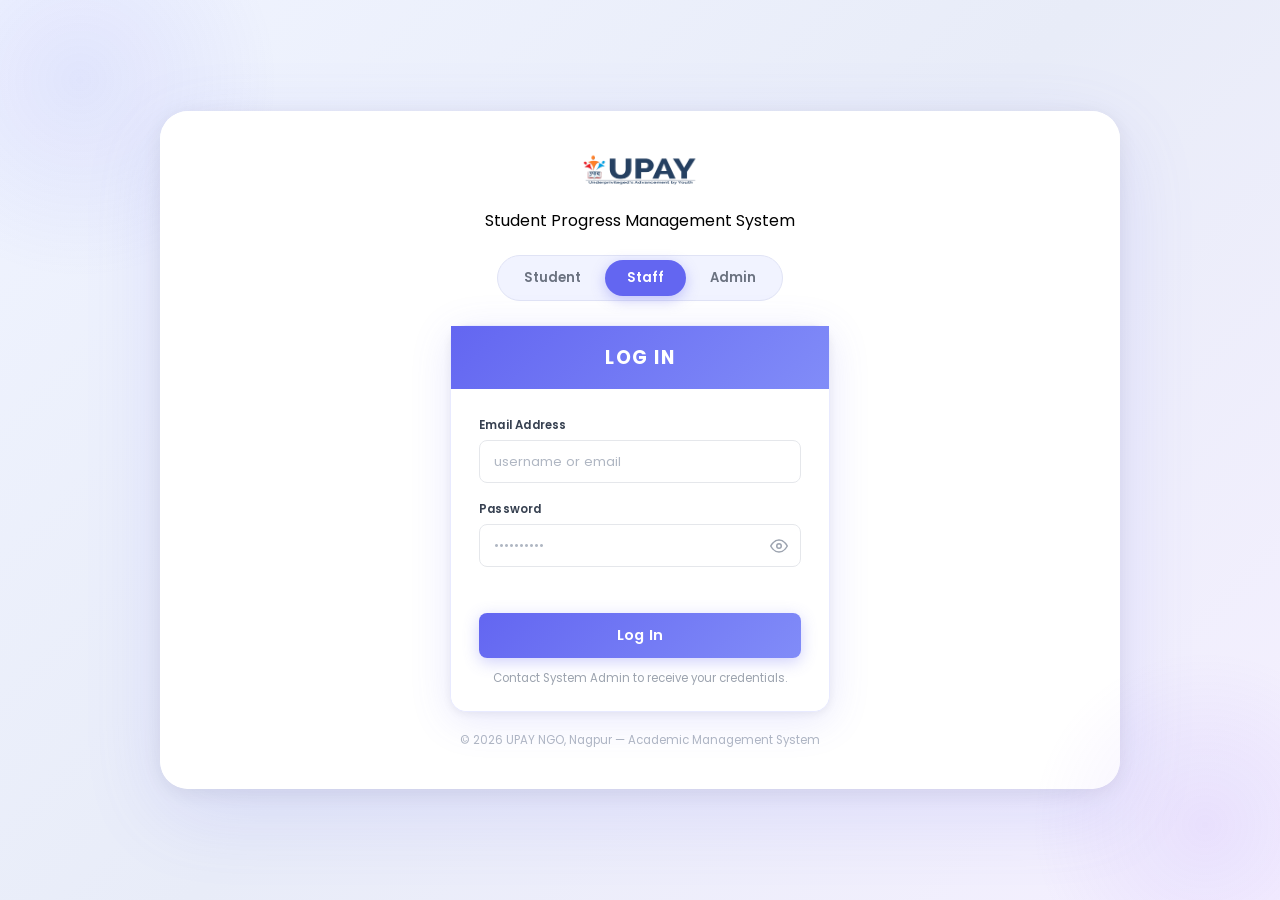
<file: index.html>
<!DOCTYPE html>
<html lang="en">
<head>
    <meta charset="UTF-8">
    <meta name="viewport" content="width=device-width, initial-scale=1.0">
    <title>UPAY NGO, Nagpur — Student Progress Management</title>
    <link rel="icon" type="image/png" href="assets/upay_logo.png">
    <script src="js/storage.js"></script>
    <script>
        const session = getSession();
        if (session && session.loggedIn) {
            window.location.href = './dashboard.html';
        } else {
            window.location.href = 'login.html';
        }
    </script>
</head>
<body>
    <p>Redirecting...</p>
</body>
</html>
</file>
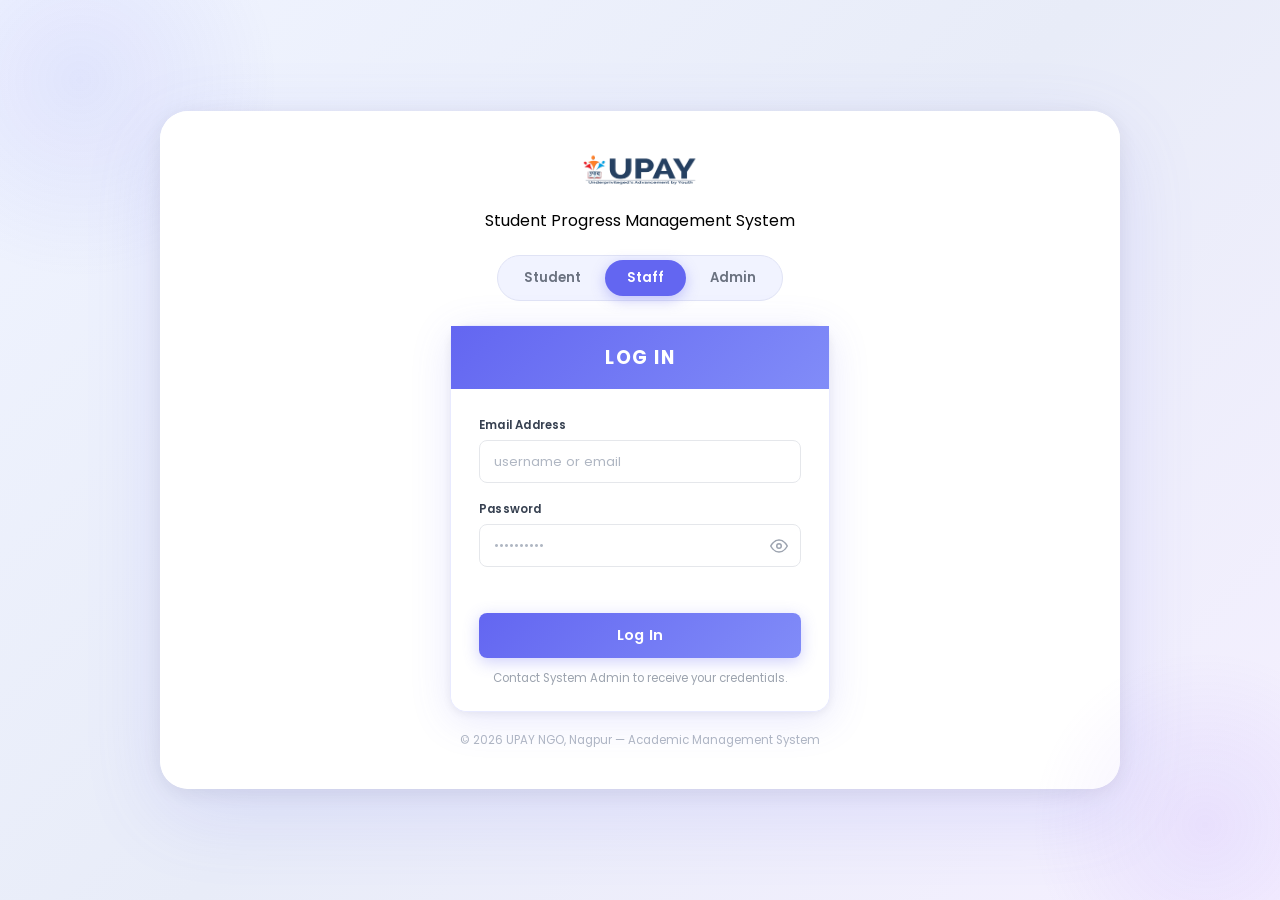
<file: activities.html>
<!DOCTYPE html>
<html lang="en">
<head>
    <meta charset="UTF-8">
    <meta name="viewport" content="width=device-width, initial-scale=1.0">
    <meta name="description" content="UPAY NGO, Nagpur Activities — Track NGO activities, events, and live locations.">
    <title>Activities — UPAY NGO, Nagpur</title>
    <link rel="stylesheet" href="css/style.css">
<link rel="icon" type="image/png" href="assets/upay_logo.png">
</head>
<body>
    <div id="main-content">
        <p style="color:var(--text-muted)">Loading...</p>
    </div>

    <script src="js/storage.js"></script>
    <script src="js/ui.js"></script>
    <script src="js/app.js"></script>
    <script src="js/activities.js"></script>
    <script>
        initPage('activities');
    </script>
</body>
</html>
</file>
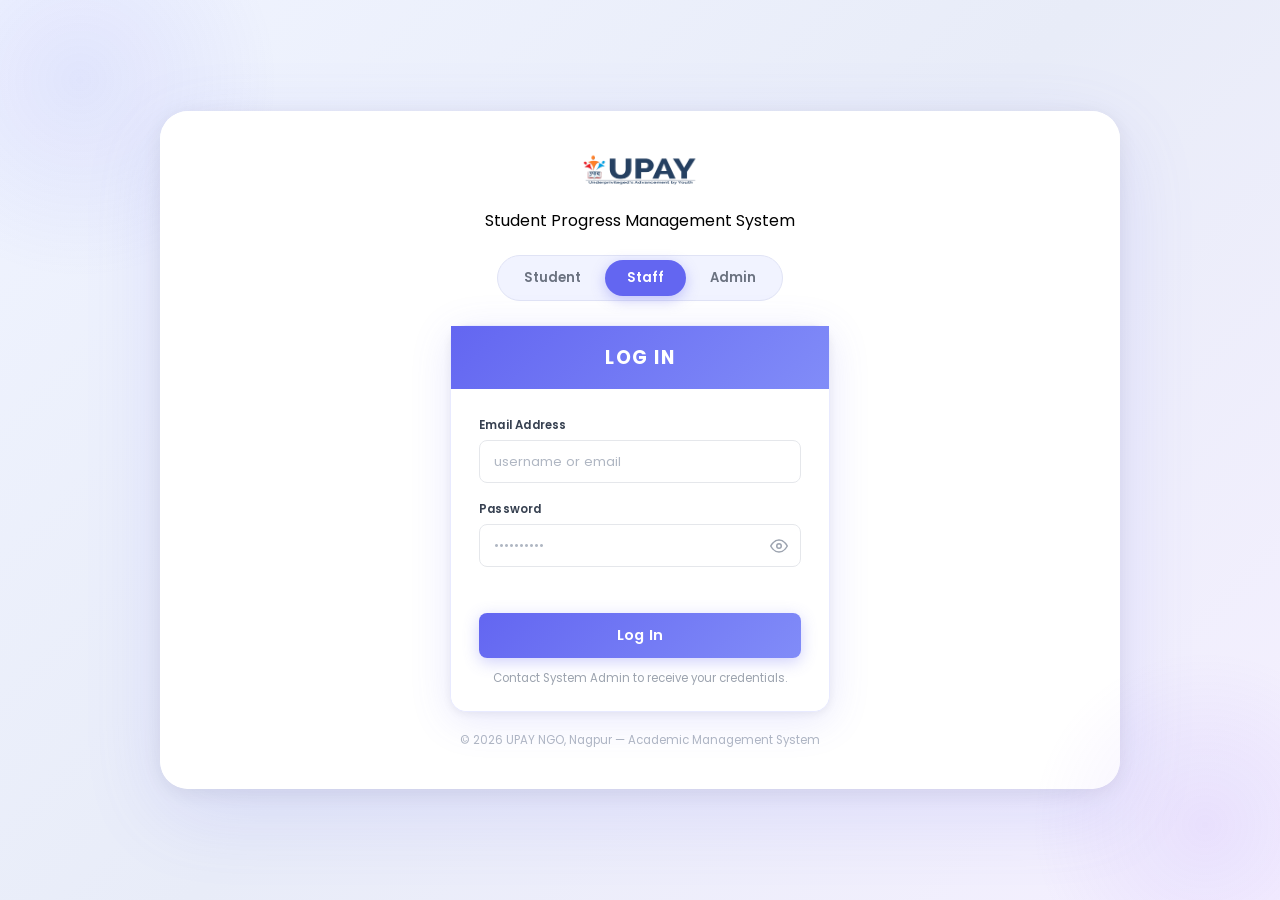
<file: admin.html>
<!DOCTYPE html>
<html lang="en">
<head>
    <meta charset="UTF-8">
    <meta name="viewport" content="width=device-width, initial-scale=1.0">
    <meta name="description" content="UPAY NGO, Nagpur Admin Panel — System Administration">
    <title>Admin Panel — UPAY NGO</title>
    <link rel="stylesheet" href="css/style.css">
<link rel="icon" type="image/png" href="assets/upay_logo.png">
</head>
<body>
    <div id="main-content" class="fade-in-up">
        <p style="color:var(--text-muted)">Loading admin panel...</p>
    </div>

    <script src="js/storage.js"></script>
    <script src="js/ui.js"></script>
    <script src="js/app.js"></script>
    <script src="js/admin.js"></script>
</body>
</html>
</file>
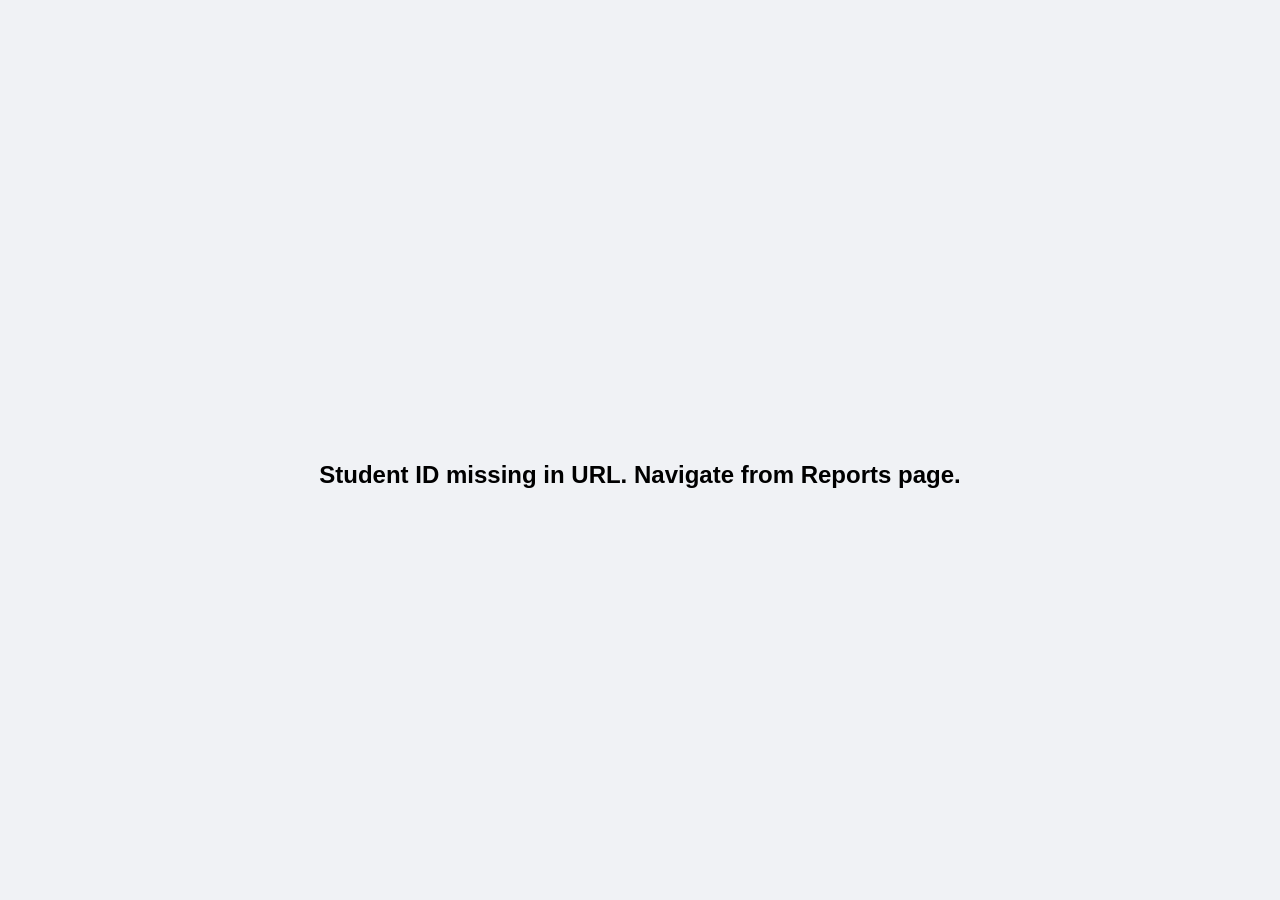
<file: certificate.html>
<!DOCTYPE html>
<html lang="en">
<head>
    <meta charset="UTF-8">
    <meta name="viewport" content="width=device-width, initial-scale=1.0">
    <meta name="description" content="UPAY NGO, Nagpur — Student Certificate of Excellence">
    <title>Certificate — UPAY NGO</title>
    <link href="https://fonts.googleapis.com/css2?family=Cinzel:wght@500;700&family=Poppins:wght@300;400;500;600&display=swap" rel="stylesheet">
    <link rel="icon" type="image/png" href="assets/upay_logo.png">
    <style>
        * { box-sizing: border-box; margin: 0; padding: 0; font-family: 'Poppins', sans-serif; }
        body { background: #f0f2f5; display: flex; justify-content: center; align-items: center; min-height: 100vh; padding: 20px; }
        .cert-container { 
            width: 1000px; height: 700px;
            background: #fff;
            padding: 40px;
            position: relative;
            box-shadow: 0 10px 30px rgba(0,0,0,0.1);
            overflow: hidden;
        }
        .cert-border {
            position: absolute; top: 20px; left: 20px; right: 20px; bottom: 20px;
            border: 12px double #ceaa56;
            padding: 40px; text-align: center;
        }
        .cert-bg {
            position: absolute; top: 0; left: 0; width: 100%; height: 100%; opacity: 0.03; pointer-events: none;
            background-image: url('assets/upay_logo.png'); background-position: center; background-size: 50%; background-repeat: no-repeat;
        }
        .cert-header {
            display: flex; justify-content: space-between; align-items: flex-start; margin-bottom: 20px;
        }
        .cert-logo { width: 100px; }
        h1 { font-family: 'Cinzel', serif; color: #1a365d; font-size: 3.5rem; letter-spacing: 2px; margin-bottom: 10px; }
        .subtitle { font-size: 1.2rem; color: #ceaa56; letter-spacing: 5px; text-transform: uppercase; margin-bottom: 40px; }
        .text-body { font-size: 1.1rem; color: #4a5568; line-height: 1.8; margin-bottom: 30px; }
        .student-name { font-family: 'Cinzel', serif; font-size: 2.8rem; color: #2b6cb0; margin: 20px 0; border-bottom: 2px solid #e2e8f0; display: inline-block; padding: 0 40px 10px; }
        .details { font-size: 1.2rem; margin: 20px 0 50px; color: #2d3748; font-weight: 500;}
        .signature-section { display: flex; justify-content: space-between; padding: 0 60px; margin-top: 60px; }
        .signature-box { text-align: center; width: 200px; }
        .signature-line { border-bottom: 2px solid #4a5568; display: block; margin-bottom: 10px; height: 40px; }
        .no-print-bar { position: fixed; bottom: 20px; background: #fff; padding: 15px 30px; border-radius: 30px; box-shadow: 0 4px 15px rgba(0,0,0,0.1); left: 50%; transform: translateX(-50%); z-index: 1000; display: flex; gap: 10px; }
        .btn { background: #4f46e5; color: white; border: none; padding: 10px 20px; border-radius: 8px; cursor: pointer; font-weight: 500; font-size: 1rem; }
        .btn:hover { background: #4338ca; }
        .btn-danger { background: #e11d48; }
        .btn-danger:hover { background: #be123c; }
        @media print {
            body { background: none; padding: 0;}
            .no-print-bar { display: none !important; }
            .cert-container { width: 100%; height: 100vh; box-shadow: none; page-break-after: avoid; }
            @page { size: landscape; margin: 0; }
        }
    </style>
</head>
<body>

    <div class="no-print-bar">
        <button class="btn" onclick="window.print()">🖨️ Print Certificate</button>
        <button class="btn btn-danger" onclick="window.close()">Close Check</button>
    </div>

    <div class="cert-container" id="cert">
        <div class="cert-bg"></div>
        <div class="cert-border">
            <div class="cert-header">
                <div style="width:100px;"></div>
                <img src="assets/upay_logo.png" alt="UPAY NGO" class="cert-logo">
                <div style="width:100px; text-align:right">
                    <div style="width:60px; height:60px; background:#ceaa56; border-radius:50%; margin-left:auto; display:flex; align-items:center; justify-content:center; color:white; font-size:24px;">🎖️</div>
                </div>
            </div>
            
            <h1>Certificate of Excellence</h1>
            <div class="subtitle">UPAY NGO ACADEMIC PROGRAM</div>
            
            <div class="text-body">
                This is to proudly certify that
            </div>
            
            <div class="student-name" id="c-name">Loading...</div>
            
            <div class="text-body">
                has successfully completed the academic program for the session <span style="font-weight:600" id="c-year">2026</span> <br>
                and has demonstrated outstanding performance, active participation, and a strong commitment to learning.
            </div>
            
            <div class="details">
                Class: <span id="c-class">-</span>-<span id="c-section">-</span> &nbsp;&nbsp;|&nbsp;&nbsp; 
                Roll Number: <span id="c-roll">---</span> &nbsp;&nbsp;|&nbsp;&nbsp; 
                Overall Performance Grade: <span id="c-grade" style="color: #ceaa56; font-size: 1.5rem; font-family:'Cinzel', serif">---</span>
            </div>
            
            <div class="signature-section">
                <div class="signature-box">
                    <span class="signature-line"></span>
                    <p style="font-weight: 500">Center Mentor</p>
                </div>
                <div>
                    <img src="assets/upay_logo.png" style="height:60px; opacity:0.4; filter:grayscale(1)">
                </div>
                <div class="signature-box">
                    <span class="signature-line"></span>
                    <p style="font-weight: 500">Board of Directors</p>
                    <p style="font-size: 0.8rem; color:#718096">UPAY NGO, Nagpur</p>
                </div>
            </div>
        </div>
    </div>

    <script src="js/storage.js"></script>
    <script>
        document.addEventListener('DOMContentLoaded', () => {
            const params = new URLSearchParams(window.location.search);
            const studentId = params.get('student');
            if (!studentId) {
                document.body.innerHTML = '<h2 style="text-align:center; font-family:sans-serif; margin-top:50px;">Student ID missing in URL. Navigate from Reports page.</h2>';
                return;
            }

            const students = getData(KEYS.STUDENTS);
            const student = students.find(s => s.id === studentId);
            if (!student) {
                document.body.innerHTML = '<h2 style="text-align:center; font-family:sans-serif; margin-top:50px;">Student not found.</h2>';
                return;
            }

            // Calculate grade
            const marks = getData(KEYS.MARKS).filter(m => m.studentId === studentId);
            const overallAvg = marks.length > 0 ? parseFloat((marks.reduce((s, m) => s + m.percentage, 0) / marks.length).toFixed(1)) : 0;
            
            let grade = 'E';
            if (overallAvg >= 90) grade = 'A+';
            else if (overallAvg >= 80) grade = 'A';
            else if (overallAvg >= 70) grade = 'B+';
            else if (overallAvg >= 60) grade = 'B';
            else if (overallAvg >= 50) grade = 'C';
            else if (overallAvg >= 40) grade = 'D';

            document.getElementById('c-name').textContent = student.name;
            document.getElementById('c-class').textContent = student.class;
            document.getElementById('c-section').textContent = student.section;
            document.getElementById('c-roll').textContent = student.rollNo;
            document.getElementById('c-grade').textContent = grade;
            document.getElementById('c-year').textContent = new Date().getFullYear();
        });
    </script>
</body>
</html>
</file>
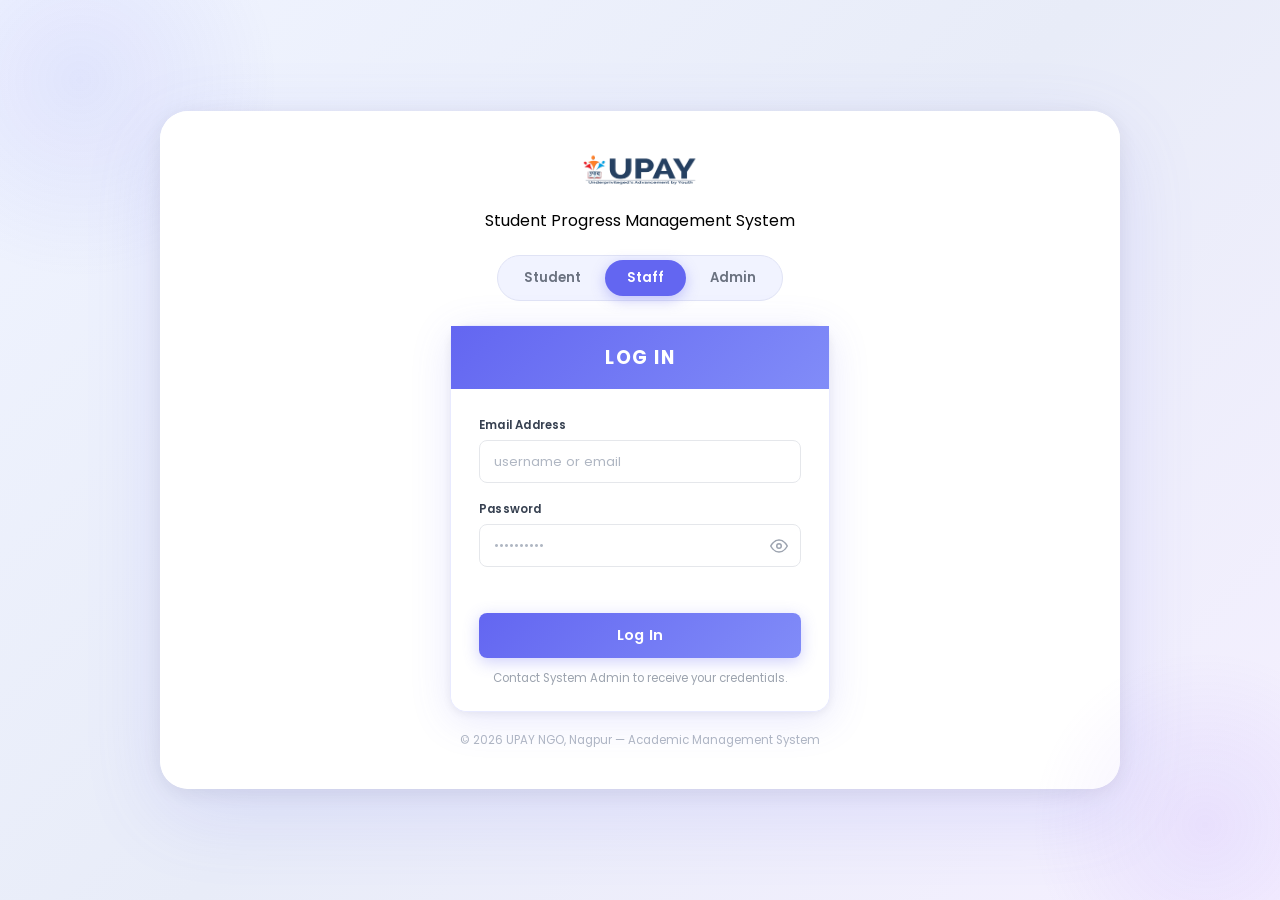
<file: login.html>
<!DOCTYPE html>
<html lang="en">

<head>
    <meta charset="UTF-8">
    <meta name="viewport" content="width=device-width, initial-scale=1.0">
    <meta name="description"
        content="UPAY NGO, Nagpur — Student Progress Management System. Login to manage students, marks, attendance, and reports.">
    <title>Login — UPAY NGO, Nagpur</title>
    <link rel="preconnect" href="https://fonts.googleapis.com">
    <link href="https://fonts.googleapis.com/css2?family=Poppins:wght@400;500;600;700&display=swap" rel="stylesheet">
    <link rel="icon" type="image/png" href="assets/upay_logo.png">
</head>
    <style>
        *, *::before, *::after { box-sizing: border-box; margin: 0; padding: 0; }

        body {
            font-family: 'Poppins', sans-serif;
            min-height: 100vh;
            background: linear-gradient(135deg, #f0f4ff 0%, #e8ecf8 50%, #f5f0ff 100%);
            display: flex;
            flex-direction: column;
            justify-content: center;
            padding: 40px 20px;
            overflow-y: auto;
            overflow-x: hidden;
        }

        body::before {
            content: '';
            position: fixed;
            top: -120px; left: -120px;
            width: 400px; height: 400px;
            background: radial-gradient(circle, rgba(99,102,241,0.1) 0%, transparent 70%);
            border-radius: 50%;
            pointer-events: none;
        }
        body::after {
            content: '';
            position: fixed;
            bottom: -100px; right: -100px;
            width: 350px; height: 350px;
            background: radial-gradient(circle, rgba(139,92,246,0.1) 0%, transparent 70%);
            border-radius: 50%;
            pointer-events: none;
        }

        .login-container {
            display: flex;
            width: 100%;
            max-width: 960px;
            min-height: 540px;
            margin: auto;
            background: #fff;
            border-radius: 28px;
            box-shadow: 0 24px 80px rgba(99,102,241,0.14), 0 4px 24px rgba(0,0,0,0.08);
            overflow: hidden;
            position: relative;
        }

        .login-illustration {
            flex: 1.1;
            background: linear-gradient(160deg, #f5f7ff 0%, #eef0f9 100%);
            border-radius: 28px 0 0 28px;
            display: flex;
            align-items: center;
            justify-content: center;
            padding: 20px;
            overflow: hidden;
            position: relative;
        }

        .login-illustration img {
            width: 100%;
            height: 100%;
            object-fit: contain;
            max-height: 440px;
        }

        .login-right {
            flex: 1;
            display: flex;
            flex-direction: column;
            align-items: center;
            justify-content: center;
            padding: 40px;
            position: relative;
            background: #fff;
            border-radius: 28px;
        }

        .brand-logo-img {
            width: 120px;
            height: auto;
            margin-bottom: 16px;
            display: block;
            margin-left: auto;
            margin-right: auto;
        }

        .role-tabs-wrapper {
            display: flex;
            justify-content: center;
            margin-bottom: 24px;
        }

        .role-tabs {
            display: inline-flex;
            background: #f1f3ff;
            border-radius: 50px;
            padding: 4px;
            gap: 2px;
            border: 1px solid #e0e3f5;
        }

        .role-tab {
            padding: 8px 22px;
            border: none;
            border-radius: 50px;
            font-family: 'Poppins', sans-serif;
            font-size: 0.82rem;
            font-weight: 600;
            color: #6b7280;
            background: transparent;
            cursor: pointer;
            transition: all 0.25s ease;
            white-space: nowrap;
        }

        .role-tab.active {
            background: #6366f1;
            color: #fff;
            box-shadow: 0 4px 14px rgba(99,102,241,0.35);
        }

        .role-tab:hover:not(.active) {
            color: #6366f1;
            background: rgba(99,102,241,0.08);
        }

        .login-card {
            width: 100%;
            max-width: 380px;
            border-radius: 16px;
            overflow: visible;
            box-shadow: 0 8px 40px rgba(99,102,241,0.15), 0 2px 8px rgba(0,0,0,0.06);
            border: 1px solid #e8eaff;
            position: relative;
            background: #fff;
            flex-shrink: 0;
        }

        .login-card-header {
            background: linear-gradient(135deg, #6366f1 0%, #818cf8 100%);
            color: #fff;
            padding: 18px 28px;
            text-align: center;
        }

        .login-card-header h2 {
            font-size: 1.15rem;
            font-weight: 700;
            letter-spacing: 1.5px;
            font-family: 'Poppins', sans-serif;
        }

        .login-card-body {
            background: #fff;
            padding: 28px 28px 24px;
            max-height: 400px;
            overflow-y: auto;
            scrollbar-width: thin;
            scrollbar-color: #818cf8 #f1f3ff;
            border-radius: 0 0 16px 16px;
        }

        .login-card-body::-webkit-scrollbar {
            width: 6px;
        }

        .login-card-body::-webkit-scrollbar-track {
            background: #f1f3ff;
        }

        .login-card-body::-webkit-scrollbar-thumb {
            background-color: #818cf8;
            border-radius: 10px;
        }

        .form-group-custom {
            margin-bottom: 18px;
        }

        .form-group-custom label {
            display: block;
            font-size: 0.73rem;
            font-weight: 600;
            color: #374151;
            margin-bottom: 6px;
            letter-spacing: 0.2px;
        }

        .form-group-custom input,
        .form-group-custom select {
            width: 100%;
            padding: 10px 14px;
            border: 1.5px solid #e5e7eb;
            border-radius: 8px;
            font-size: 0.88rem;
            font-family: 'Poppins', sans-serif;
            color: #1f2937;
            outline: none;
            transition: all 0.2s ease;
            background: #fff;
        }

        .form-group-custom input:focus,
        .form-group-custom select:focus {
            border-color: #6366f1;
            box-shadow: 0 0 0 3px rgba(99,102,241,0.12);
        }

        .form-group-custom input::placeholder {
            color: #b0b7c3;
            font-size: 0.82rem;
        }

        .password-wrapper {
            position: relative;
        }

        .password-wrapper input {
            padding-right: 42px;
        }

        .toggle-password-custom {
            position: absolute;
            right: 12px;
            top: 50%;
            transform: translateY(-50%);
            background: none;
            border: none;
            color: #9ca3af;
            cursor: pointer;
            width: 20px;
            height: 20px;
            display: flex;
            align-items: center;
            justify-content: center;
            padding: 0;
            transition: color 0.2s;
        }

        .toggle-password-custom:hover { color: #6366f1; }

        .toggle-password-custom svg {
            width: 18px;
            height: 18px;
        }

        .forgot-link {
            text-align: right;
            margin-top: -10px;
            margin-bottom: 18px;
        }

        .forgot-link a {
            font-size: 0.72rem;
            color: #6366f1;
            font-weight: 500;
            text-decoration: none;
            transition: opacity 0.2s;
        }

        .forgot-link a:hover { opacity: 0.7; }

        .login-error {
            color: #ef4444;
            font-size: 0.78rem;
            text-align: center;
            margin-bottom: 10px;
            min-height: 18px;
            font-weight: 500;
        }

        .login-btn-custom {
            width: 100%;
            padding: 12px;
            background: linear-gradient(135deg, #6366f1 0%, #818cf8 100%);
            color: #fff;
            border: none;
            border-radius: 8px;
            font-family: 'Poppins', sans-serif;
            font-size: 0.92rem;
            font-weight: 600;
            cursor: pointer;
            transition: all 0.25s ease;
            letter-spacing: 0.3px;
            box-shadow: 0 4px 16px rgba(99,102,241,0.3);
        }

        .login-btn-custom:hover {
            transform: translateY(-2px);
            box-shadow: 0 8px 24px rgba(99,102,241,0.4);
        }

        .login-btn-custom:active { transform: translateY(0); }

        .login-hint {
            text-align: center;
            font-size: 0.72rem;
            color: #9ca3af;
            margin-top: 12px;
        }

        .login-hint code {
            background: #f3f4f6;
            padding: 2px 6px;
            border-radius: 4px;
            color: #6366f1;
            font-size: 0.72rem;
        }

        .student-login-info {
            font-size: 0.78rem;
            color: #6b7280;
            margin-bottom: 14px;
            text-align: center;
            background: #f5f7ff;
            padding: 8px 12px;
            border-radius: 8px;
            border-left: 3px solid #6366f1;
        }

        .login-brand {
            text-align: center;
            margin-bottom: 22px;
            display: flex;
            flex-direction: column;
            align-items: center;
        }

        .login-footer {
            text-align: center;
            font-size: 0.72rem;
            color: #b0b7c3;
            margin-top: 20px;
        }

        @keyframes shake {
            0%, 100% { transform: translateX(0); }
            20%, 60% { transform: translateX(-5px); }
            40%, 80% { transform: translateX(5px); }
        }

        .login-card.shake { animation: shake 0.4s ease; }

        @media (max-width: 850px) {
            body { padding: 20px 15px; }
            .login-container { 
                flex-direction: column; 
                max-width: 480px; 
                min-height: auto;
                border-radius: 24px;
                margin: 20px auto;
            }
            .login-illustration { 
                border-radius: 24px 24px 0 0; 
                padding: 30px 20px;
                min-height: 180px;
            }
            .login-illustration img { max-height: 150px; }
            .login-right { 
                padding: 30px 20px; 
                border-radius: 0 0 24px 24px;
            }
            .login-card { max-width: 100%; }
            .login-card-body { max-height: none; overflow-y: visible; }
        }

        @media (max-height: 700px) {
            body { justify-content: flex-start; }
            .login-container { margin-top: 20px; margin-bottom: 20px; }
            .login-card-body { max-height: 320px; }
        }
    </style>
</head>

<body>
    <div class="login-container">

        <div class="login-right">

            <div class="login-brand">
                <img src="assets/upay_logo.png" alt="UPAY Logo" class="brand-logo-img">
                <p>Student Progress Management System</p>
            </div>

            <div class="role-tabs-wrapper">
                <div class="role-tabs" id="role-tabs">
                    <button class="role-tab" data-role="Student" onclick="selectRole(this)">Student</button>
                    <button class="role-tab active" data-role="Admin" onclick="selectRole(this)">Staff</button>
                    <button class="role-tab" data-role="SuperAdmin" onclick="selectRole(this)">Admin</button>
                </div>
            </div>

            <div class="login-card" id="login-card">
                <div class="login-card-header">
                    <h2>LOG IN</h2>
                </div>

                <div class="login-card-body">

                    <form id="admin-form" onsubmit="handleAdminLogin(event)">
                        <div class="form-group-custom">
                            <label>Email Address</label>
                            <input type="text" id="admin-username" placeholder="username or email" autocomplete="username" required>
                        </div>
                        <div class="form-group-custom">
                            <label>Password</label>
                            <div class="password-wrapper">
                                <input type="password" id="admin-password" placeholder="••••••••••" autocomplete="current-password" required>
                                <button type="button" class="toggle-password-custom" onclick="togglePassword('admin-password')">
                                    <svg viewBox="0 0 24 24" fill="none" stroke="currentColor" stroke-width="2" id="eye-admin">
                                        <path d="M1 12s4-8 11-8 11 8 11 8-4 8-11 8-11-8-11-8z"/>
                                        <circle cx="12" cy="12" r="3"/>
                                    </svg>
                                </button>
                            </div>
                        </div>
                        <div class="login-error" id="admin-error"></div>
                        <button type="submit" class="login-btn-custom">Log In</button>
                        <div class="login-hint">Contact System Admin to receive your credentials.</div>
                    </form>

                    <form id="superadmin-form" style="display:none" onsubmit="handleSuperAdminLogin(event)">
                        <div class="student-login-info">System Administrator Access</div>
                        <div class="form-group-custom">
                            <label>Admin ID</label>
                            <input type="text" id="superadmin-username" placeholder="admin" required autocomplete="username">
                        </div>
                        <div class="form-group-custom">
                            <label>Password</label>
                            <div class="password-wrapper">
                                <input type="password" id="superadmin-password" placeholder="••••••••••" required autocomplete="current-password">
                                <button type="button" class="toggle-password-custom" onclick="togglePassword('superadmin-password')">
                                    <svg viewBox="0 0 24 24" fill="none" stroke="currentColor" stroke-width="2">
                                        <path d="M1 12s4-8 11-8 11 8 11 8-4 8-11 8-11-8-11-8z"/>
                                        <circle cx="12" cy="12" r="3"/>
                                    </svg>
                                </button>
                            </div>
                        </div>
                        <div class="login-error" id="superadmin-error"></div>
                        <button type="submit" class="login-btn-custom">Access Admin Panel</button>
                    </form>

                    <form id="student-form" style="display:none" onsubmit="handleStudentLogin(event)">
                        <div class="student-login-info">Enter your details to log in.</div>
                        <div class="form-group-custom">
                            <label>Class &amp; Section</label>
                            <div class="form-row" style="display:flex;gap:8px">
                                <select id="stu-class" required style="flex:1">
                                    <option value="">Class</option>
                                    <option value="1">1</option><option value="2">2</option>
                                    <option value="3">3</option><option value="4">4</option>
                                    <option value="5">5</option><option value="6">6</option>
                                    <option value="7">7</option><option value="8">8</option>
                                    <option value="9">9</option><option value="10">10</option>
                                    <option value="11">11</option><option value="12">12</option>
                                </select>
                                <select id="stu-section" required style="flex:1">
                                    <option value="">Section</option>
                                    <option value="A">A</option><option value="B">B</option>
                                    <option value="C">C</option><option value="D">D</option>
                                    <option value="E">E</option>
                                </select>
                            </div>
                        </div>
                        <div class="form-group-custom">
                            <label>Roll Number</label>
                            <input type="text" id="stu-rollno" placeholder="e.g. STU001" required>
                        </div>
                        <div class="form-group-custom">
                            <label>Password</label>
                            <div class="password-wrapper">
                                <input type="password" id="stu-password" placeholder="••••••••••" required autocomplete="current-password">
                                <button type="button" class="toggle-password-custom" onclick="togglePassword('stu-password')">
                                    <svg viewBox="0 0 24 24" fill="none" stroke="currentColor" stroke-width="2">
                                        <path d="M1 12s4-8 11-8 11 8 11 8-4 8-11 8-11-8-11-8z"/>
                                        <circle cx="12" cy="12" r="3"/>
                                    </svg>
                                </button>
                            </div>
                        </div>
                        <div class="login-error" id="student-error"></div>
                        <button type="submit" class="login-btn-custom">Log In</button>
                    </form>

                </div>
            </div>

            <div class="login-footer">© 2026 UPAY NGO, Nagpur — Academic Management System</div>


        </div>

    </div>

    <script src="js/storage.js"></script>
    <script src="js/app.js"></script>
    <script>
        (function () {
            const session = getSession();
            if (session && session.loggedIn) {
                window.location.href = './dashboard.html';
            }
        })();

        let selectedRole = 'Admin';

        function selectRole(btn) {
            document.querySelectorAll('.role-tab').forEach(t => t.classList.remove('active'));
            btn.classList.add('active');
            selectedRole = btn.dataset.role;

            const forms = {
                'Admin': document.getElementById('admin-form'),
                'SuperAdmin': document.getElementById('superadmin-form'),
                'Student': document.getElementById('student-form')
            };

            Object.values(forms).forEach(f => { if (f) f.style.display = 'none'; });
            document.querySelectorAll('.login-error').forEach(e => e.textContent = '');

            if (forms[selectedRole]) {
                forms[selectedRole].style.display = 'block';
            }
        }

        function togglePassword(inputId) {
            const input = document.getElementById(inputId);
            input.type = input.type === 'password' ? 'text' : 'password';
        }

        function shakeCard() {
            const card = document.getElementById('login-card');
            card.classList.remove('shake');
            void card.offsetWidth;
            card.classList.add('shake');
        }

        function handleAdminLogin(e) {
            e.preventDefault();
            const username = document.getElementById('admin-username').value.trim();
            const password = document.getElementById('admin-password').value;
            if (attemptAdminLogin(username, password, 'Admin')) {
                window.location.href = './dashboard.html';
            } else {
                document.getElementById('admin-error').textContent = 'Invalid Staff credentials.';
                shakeCard();
            }
        }

        function handleSuperAdminLogin(e) {
            e.preventDefault();
            const username = document.getElementById('superadmin-username').value.trim();
            const password = document.getElementById('superadmin-password').value;
            if (attemptAdminLogin(username, password, 'SuperAdmin')) {
                window.location.href = './dashboard.html';
            } else {
                document.getElementById('superadmin-error').textContent = 'Invalid Admin credentials.';
                shakeCard();
            }
        }

        function handleStudentLogin(e) {
            e.preventDefault();
            const cls = document.getElementById('stu-class').value;
            const section = document.getElementById('stu-section').value;
            const rollNo = document.getElementById('stu-rollno').value.trim();
            const password = document.getElementById('stu-password').value;

            if (!cls || !section || !rollNo || !password) {
                document.getElementById('student-error').textContent = 'Please fill all fields.';
                shakeCard();
                return;
            }

            if (attemptStudentLogin(cls, section, rollNo, password)) {
                window.location.href = './dashboard.html';
            } else {
                document.getElementById('student-error').textContent = 'Invalid Student credentials.';
                shakeCard();
            }
        }
    </script>
</body>

</html>
</file>
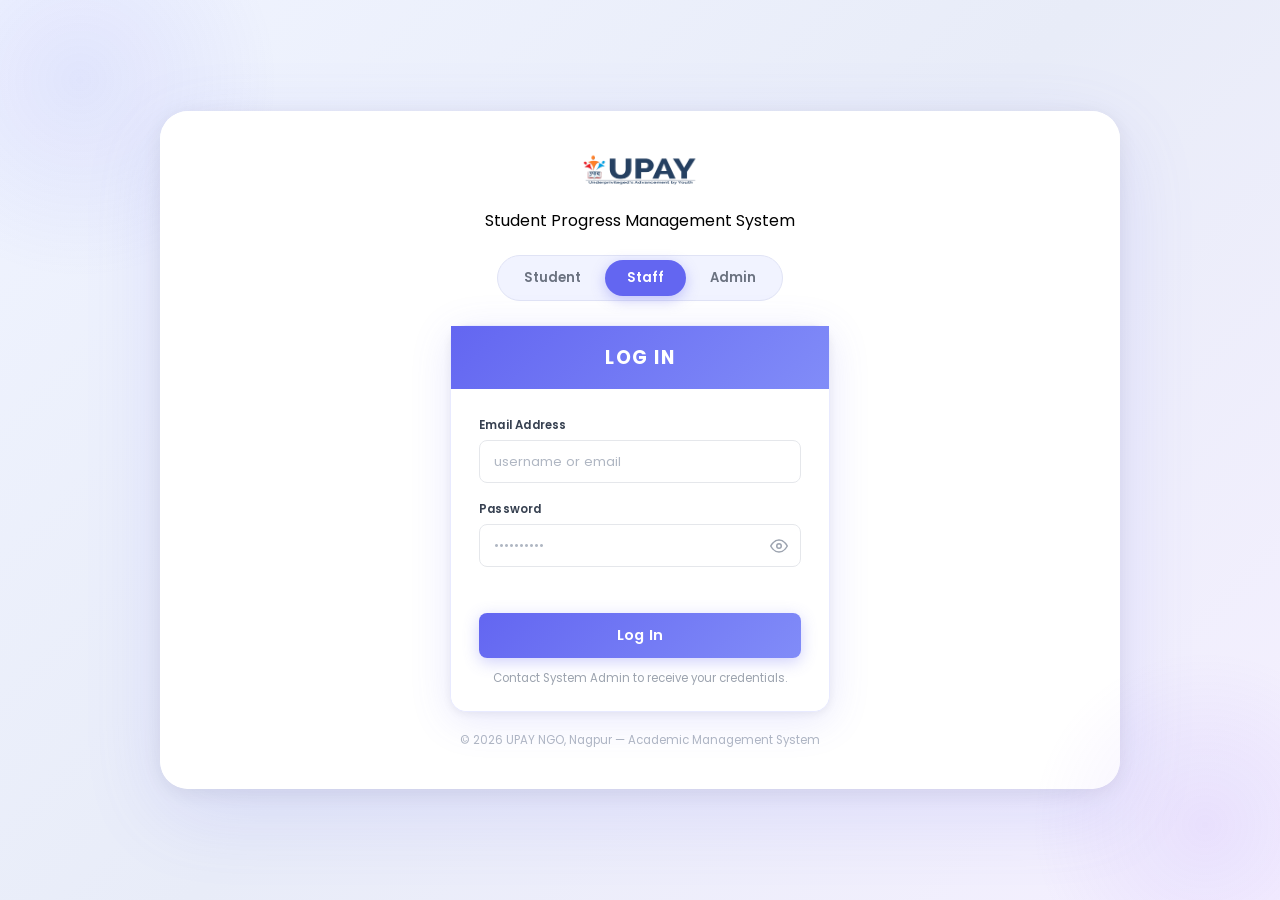
<file: marks.html>
<!DOCTYPE html>
<html lang="en">
<head>
    <meta charset="UTF-8">
    <meta name="viewport" content="width=device-width, initial-scale=1.0">
    <meta name="description" content="UPAY NGO, Nagpur Marks — Enter and manage student examination marks and grades.">
    <title>Marks — UPAY NGO, Nagpur</title>
    <link rel="stylesheet" href="css/style.css">
<link rel="icon" type="image/png" href="assets/upay_logo.png">
</head>
<body>
    <div id="main-content">
        <p style="color:var(--text-muted)">Loading...</p>
    </div>

    <script src="js/storage.js"></script>
    <script src="js/ui.js"></script>
    <script src="js/app.js"></script>
    <script src="js/marks.js"></script>
    <script>
        initPage('marks');
    </script>
</body>
</html>
</file>
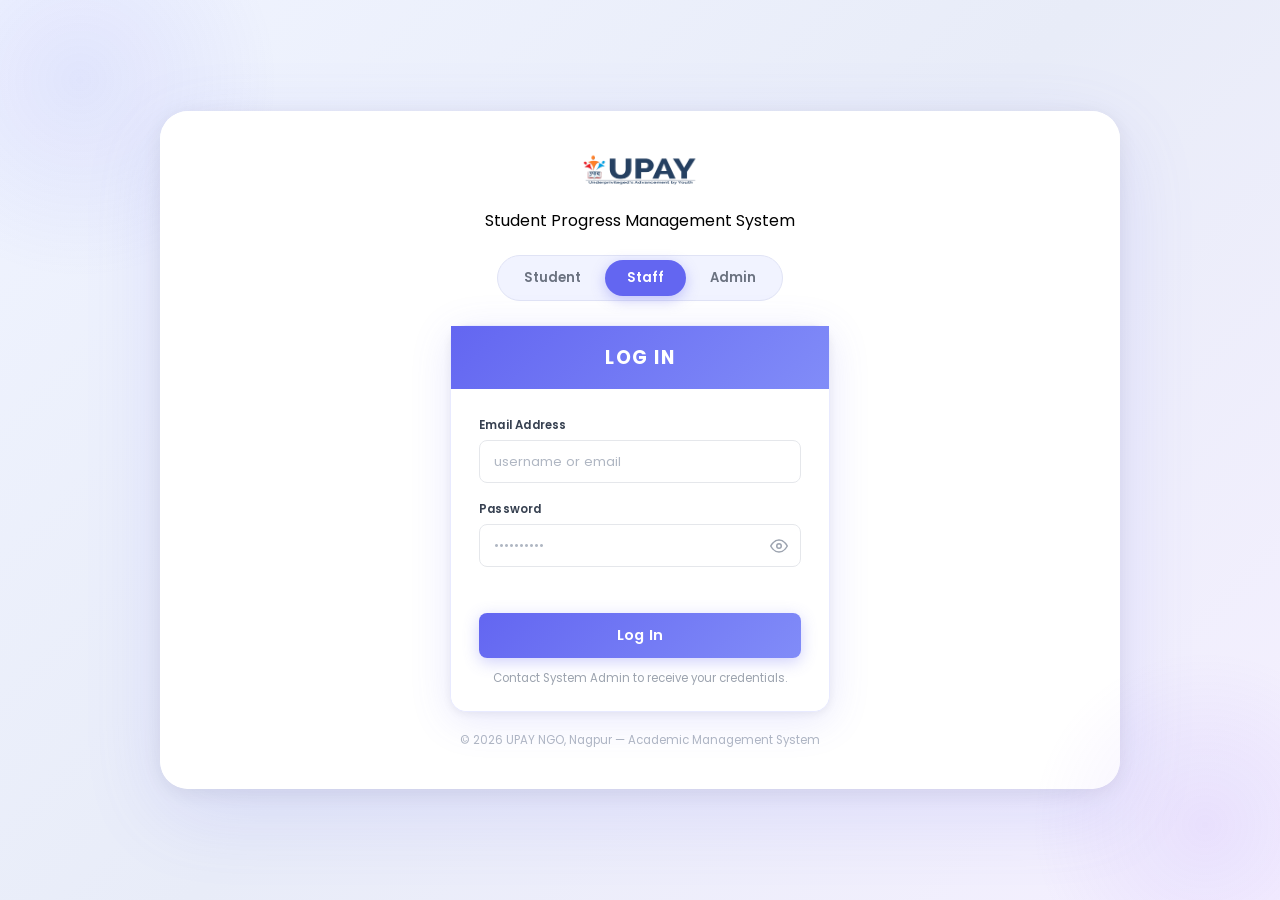
<file: reports.html>
<!DOCTYPE html>
<html lang="en">
<head>
    <meta charset="UTF-8">
    <meta name="viewport" content="width=device-width, initial-scale=1.0">
    <meta name="description" content="UPAY NGO, Nagpur Reports — View and print student academic report cards.">
    <title>Reports — UPAY NGO, Nagpur</title>
    <link rel="stylesheet" href="css/style.css">
    <link rel="icon" type="image/png" href="assets/upay_logo.png">
</head>
<body>
    <div id="main-content">
        <div class="page-header no-print">
            <div>
                <h1 class="page-title">Reports</h1>
                <p class="page-subtitle">Student academic report cards</p>
            </div>
        </div>
        <div id="reports-content"><p style="color:var(--text-muted)">Loading...</p></div>
    </div>

    <script src="js/storage.js"></script>
    <script src="js/ui.js"></script>
    <script src="js/app.js"></script>
    <script>
        let selectedStudentId = null;

        function pageInit() {
            if (isStudent()) {
                const session = getSession();
                selectedStudentId = session.studentId;
                renderStudentOnlyReport();
            } else {
                renderFullReportsPage();
                const params = new URLSearchParams(window.location.search);
                const sid = params.get('student');
                if (sid) selectStudent(sid);
            }
        }

        function renderStudentOnlyReport() {
            const container = document.getElementById('reports-content');
            container.innerHTML = `<div class="report-panel" id="report-panel" style="max-height:none"><p style="color:var(--text-muted)">Loading your report...</p></div>`;
            renderReportCard(selectedStudentId);
        }

        function renderFullReportsPage() {
            const container = document.getElementById('reports-content');
            container.innerHTML = `
                <div class="reports-layout" id="reports-layout">
                    <div class="student-list-panel no-print" id="student-list-panel">
                        <h3>Select Student</h3>
                        <input type="text" class="student-list-search" id="report-search" placeholder="Search students..." oninput="filterReportStudents()">
                        <ul class="student-list" id="report-student-list"></ul>
                    </div>
                    <div class="report-panel" id="report-panel">
                        <div class="report-placeholder">
                            <svg viewBox="0 0 24 24" fill="none" stroke="currentColor" stroke-width="2" stroke-linecap="round" stroke-linejoin="round" style="width:64px;height:64px;color:var(--text-muted)">
                                <path d="M14 2H6a2 2 0 0 0-2 2v16a2 2 0 0 0 2 2h12a2 2 0 0 0 2-2V8z"/><polyline points="14 2 14 8 20 8"/>
                                <line x1="12" y1="18" x2="12" y2="12"/><line x1="9" y1="15" x2="15" y2="15"/>
                            </svg>
                            <h3>Select a student to view their report card</h3>
                            <p style="color:var(--text-muted)">Click on a student from the list on the left</p>
                        </div>
                    </div>
                </div>`;
            loadStudentList();
        }

        function loadStudentList() {
            const students = getData(KEYS.STUDENTS);
            renderStudentList(students);
        }

        function filterReportStudents() {
            const query = document.getElementById('report-search').value.toLowerCase();
            const students = getData(KEYS.STUDENTS);
            const filtered = students.filter(s =>
                s.name.toLowerCase().includes(query) || s.rollNo.toLowerCase().includes(query)
            );
            renderStudentList(filtered);
        }

        function renderStudentList(students) {
            const list = document.getElementById('report-student-list');
            list.innerHTML = students.map(s => `
                <li class="student-list-item ${selectedStudentId === s.id ? 'active' : ''}" onclick="selectStudent('${s.id}')">
                    <div class="avatar-sm">
                        ${s.profilePic ? `<img src="${s.profilePic}" alt="Profile" class="avatar-img-round">` : s.name.charAt(0)}
                    </div>
                    <div>
                        <div>${s.name}</div>
                        <div class="meta">${s.rollNo} · Class ${s.class}-${s.section}</div>
                    </div>
                </li>
            `).join('');
            if (students.length === 0) {
                list.innerHTML = '<li style="padding:20px;text-align:center;color:var(--text-muted)">No students found</li>';
            }
        }

        function selectStudent(id) {
            selectedStudentId = id;
            loadStudentList();
            renderReportCard(id);
        }

        function renderReportCard(studentId) {
            const student = getStudentById(studentId);
            if (!student) return;

            const marks = getData(KEYS.MARKS).filter(m => m.studentId === studentId);
            const attendance = getData(KEYS.ATTENDANCE);
            const allStudents = getData(KEYS.STUDENTS);
            const allMarks = getData(KEYS.MARKS);

            let totalDays = 0, presentDays = 0;
            attendance.forEach(a => {
                const rec = a.records.find(r => r.studentId === studentId);
                if (rec) { totalDays++; if (rec.status === 'Present') presentDays++; }
            });
            const absentDays = totalDays - presentDays;
            const attendancePct = totalDays > 0 ? Math.round((presentDays / totalDays) * 100) : 0;

            const overallAvg = marks.length > 0 ? parseFloat((marks.reduce((s, m) => s + m.percentage, 0) / marks.length).toFixed(1)) : 0;
            const overallGrade = calcGrade(overallAvg);

            const studentRanks = allStudents.map(s => {
                const sMarks = allMarks.filter(m => m.studentId === s.id);
                const avg = sMarks.length > 0 ? sMarks.reduce((sum, m) => sum + m.percentage, 0) / sMarks.length : 0;
                return { id: s.id, avg };
            }).sort((a, b) => b.avg - a.avg);
            const rank = studentRanks.findIndex(s => s.id === studentId) + 1;

            let remarks = '';
            if (overallAvg >= 90) remarks = 'Outstanding performance. Keep it up!';
            else if (overallAvg >= 75) remarks = 'Good performance. Consistent effort shown.';
            else if (overallAvg >= 60) remarks = 'Satisfactory. Room for improvement.';
            else if (overallAvg >= 50) remarks = 'Average performance. Needs to work harder.';
            else remarks = 'Below average. Immediate attention required.';

            const passStatus = overallAvg >= 40;
            const initials = student.name.split(' ').map(n => n[0]).join('').substring(0, 2).toUpperCase();

            const examGroups = {};
            marks.forEach(m => { if (!examGroups[m.exam]) examGroups[m.exam] = []; examGroups[m.exam].push(m); });

            const panel = document.getElementById('report-panel');
            panel.innerHTML = `
                <div class="report-card" id="report-card-print">
                    <div class="report-header">
                        <img src="assets/upay_logo.png" alt="UPAY Logo" style="height: 64px; margin-bottom: 12px;">
                        <div class="report-school-sub">Academic Report Card — ${new Date().getFullYear()}</div>
                        <div class="report-student-info">
                            <div class="report-avatar">
                                ${student.profilePic ? `<img src="${student.profilePic}" alt="Profile" class="avatar-img-round">` : initials}
                            </div>
                            <div class="report-details">
                                <h2>${student.name}</h2>
                                <div class="report-details-grid">
                                    <span>Roll No: <strong><code>${student.rollNo}</code></strong></span>
                                    <span>Class: <strong>${student.class}-${student.section}</strong></span>
                                    <span>Gender: <strong>${student.gender}</strong></span>
                                    <span>Blood Group: <strong>${student.bloodGroup || 'N/A'}</strong></span>
                                    <span>Emergency: <strong>${student.emergencyContact || 'N/A'}</strong></span>
                                    <span>Year: <strong>${new Date().getFullYear()}</strong></span>
                                </div>
                            </div>
                        </div>
                    </div>

                    ${Object.keys(examGroups).length > 0 ? Object.entries(examGroups).map(([exam, mList]) => `
                        <div class="report-section">
                            <div class="report-section-title">📝 ${exam} Examination</div>
                            ${mList.map(m => `
                                <table class="data-table compact" style="margin-bottom:12px">
                                    <thead><tr><th>Subject</th><th>Max Marks</th><th>Obtained</th><th>Grade</th></tr></thead>
                                    <tbody>
                                        ${m.entries.map(e => `<tr>
                                            <td>${e.subject}</td>
                                            <td><code>${e.maxMarks}</code></td>
                                            <td><code>${e.obtained}</code></td>
                                            <td>${gradeBadge(calcGrade((e.obtained / e.maxMarks) * 100))}</td>
                                        </tr>`).join('')}
                                        <tr style="font-weight:600;background:var(--bg-elevated)">
                                            <td>Total</td>
                                            <td><code>${m.entries.reduce((s, e) => s + e.maxMarks, 0)}</code></td>
                                            <td><code>${m.total}</code></td>
                                            <td>${gradeBadge(m.grade)} <span style="margin-left:8px;color:var(--text-secondary)">${m.percentage}%</span></td>
                                        </tr>
                                    </tbody>
                                </table>
                            `).join('')}
                        </div>
                    `).join('') : '<div class="report-section"><div class="report-section-title">📝 Marks</div><p style="color:var(--text-muted)">No marks recorded yet.</p></div>'}

                    <div class="report-section">
                        <div class="report-section-title">📅 Attendance Record</div>
                        <div style="display:grid;grid-template-columns:1fr 1fr 1fr;gap:16px;margin-bottom:16px;">
                            <div style="text-align:center"><div style="font-size:1.3rem;font-weight:700">${totalDays}</div><div style="font-size:0.78rem;color:var(--text-secondary)">Total Days</div></div>
                            <div style="text-align:center"><div style="font-size:1.3rem;font-weight:700;color:var(--accent-success)">${presentDays}</div><div style="font-size:0.78rem;color:var(--text-secondary)">Present</div></div>
                            <div style="text-align:center"><div style="font-size:1.3rem;font-weight:700;color:var(--accent-danger)">${absentDays}</div><div style="font-size:0.78rem;color:var(--text-secondary)">Absent</div></div>
                        </div>
                        <div style="margin-bottom:8px;font-size:0.85rem;color:var(--text-secondary)">Attendance: ${attendancePct}%</div>
                        <div class="progress-bar-lg"><div class="progress-fill" style="width:${attendancePct}%;background:${attendancePct >= 75 ? 'var(--accent-success)' : attendancePct >= 50 ? 'var(--accent-warning)' : 'var(--accent-danger)'}"></div></div>
                    </div>

                    <div class="report-section">
                        <div class="report-section-title">📊 Performance Summary</div>
                        <div class="report-summary-grid">
                            <div class="report-summary-card"><div class="value" style="color:${passStatus ? 'var(--accent-success)' : 'var(--accent-danger)'}">${overallGrade}</div><div class="label">Overall Grade</div></div>
                            <div class="report-summary-card"><div class="value">${overallAvg}%</div><div class="label">Average</div></div>
                            <div class="report-summary-card"><div class="value">#${rank}</div><div class="label">Class Rank</div></div>
                            <div class="report-summary-card"><div class="value" style="color:${passStatus ? 'var(--accent-success)' : 'var(--accent-danger)'};font-size:1.1rem">${passStatus ? 'PASS' : 'FAIL'}</div><div class="label">Status</div></div>
                        </div>
                    </div>

                    <div class="report-remarks">"${remarks}"</div>

                    <div class="no-print" style="margin-top:24px;text-align:center; display:flex; justify-content:center; gap: 16px;">
                        <button class="btn btn-primary" onclick="window.print()">
                            ${SVG_ICONS.print} Print Report Card
                        </button>
                        ${passStatus ? `
                            <button class="btn btn-success" onclick="window.open('certificate.html?student=${studentId}', '_blank')">
                                🎓 Generate Certificate
                            </button>
                        ` : ''}
                    </div>
                </div>`;
        }

        initPage('reports');
    </script>
</body>
</html>
</file>
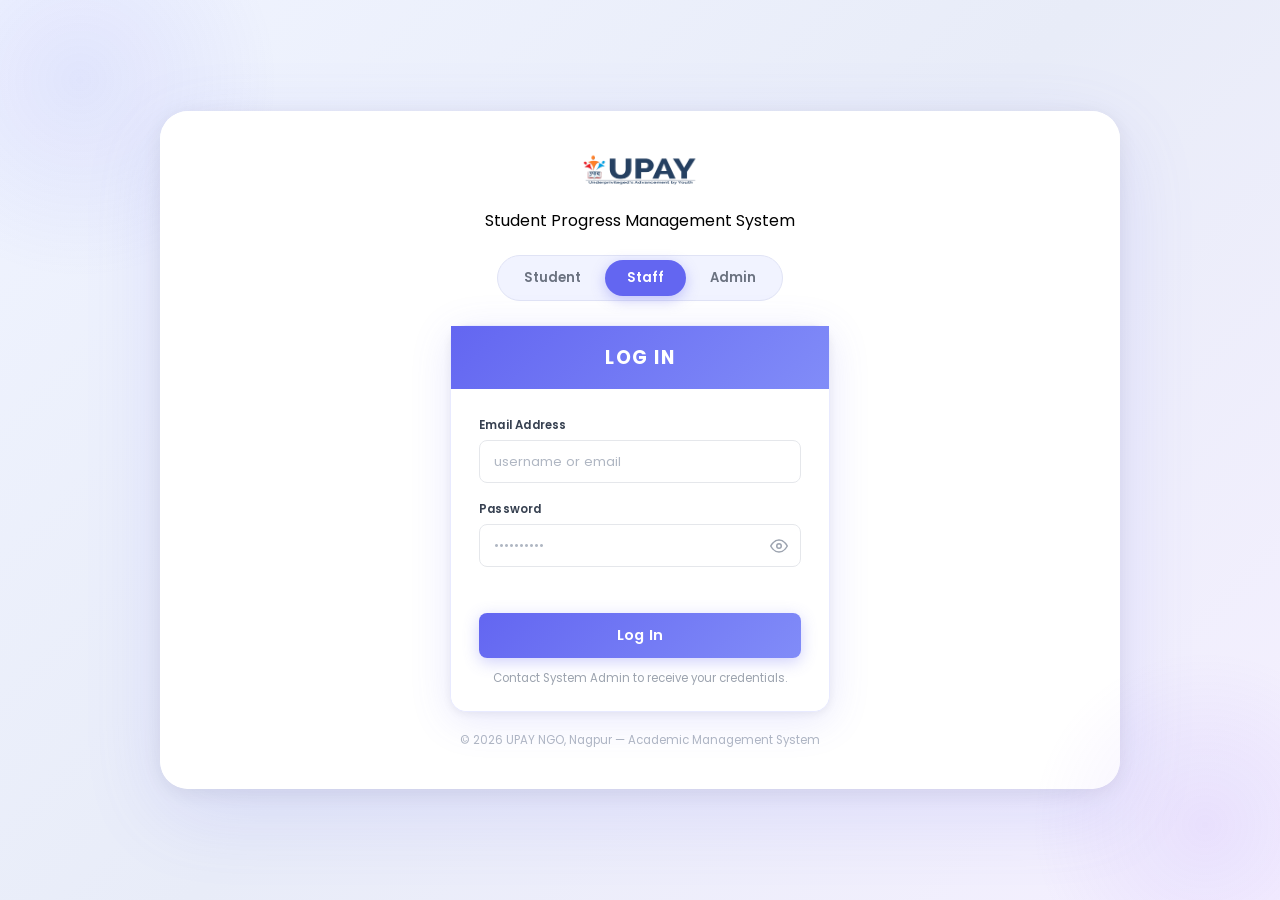
<file: settings.html>
<!DOCTYPE html>
<html lang="en">

<head>
    <meta charset="UTF-8">
    <meta name="viewport" content="width=device-width, initial-scale=1.0">
    <meta name="description"
        content="UPAY NGO, Nagpur Settings — Data management, backup, restore, and system settings.">
    <title>Settings — UPAY NGO, Nagpur</title>
    <link rel="stylesheet" href="css/style.css">
<link rel="icon" type="image/png" href="assets/upay_logo.png">
</head>

<body>
    <div id="main-content">
        <p style="color:var(--text-muted)">Loading...</p>
    </div>

    <script src="js/storage.js"></script>
    <script src="js/ui.js"></script>
    <script src="js/app.js"></script>
    <script>
        function pageInit() {
            renderSettingsPage();
        }

        function renderSettingsPage() {
            const students = getData(KEYS.STUDENTS);
            const marks = getData(KEYS.MARKS);
            const attendance = getData(KEYS.ATTENDANCE);
            const activity = getData(KEYS.ACTIVITY);
            const session = getSession();

            let totalSize = 0;
            Object.values(KEYS).forEach(key => {
                const val = localStorage.getItem(key);
                if (val) totalSize += val.length * 2;
            });
            const sizeKB = (totalSize / 1024).toFixed(1);

            const container = document.getElementById('main-content');
            
            const isStudentAccount = session.role === 'Student';
            const studentData = isStudentAccount ? students.find(s => s.id === session.studentId) : null;

            container.innerHTML = `
                <div class="page-header">
                    <div>
                        <h1 class="page-title">Settings</h1>
                        <p class="page-subtitle">${isStudentAccount ? 'Manage your personal profile and account' : 'System configuration and data management'}</p>
                    </div>
                </div>

                <div class="settings-grid">
                    <div class="card settings-card" style="grid-column: span 2; display: flex; align-items: center; gap: 32px; padding: 32px;">
                        <div class="profile-setup">
                            <div class="avatar-circle" style="width: 100px; height: 100px; font-size: 2.5rem; transition: var(--transition); border: 4px solid var(--border);" id="profile-preview">
                                ${session.profilePic ? `<img src="${session.profilePic}" alt="Profile" class="avatar-img-round">` : (session.name || session.username).split(' ').map(n => n[0]).join('').substring(0, 2).toUpperCase()}
                            </div>
                            <input type="file" id="profile-pic-input" style="display: none" accept="image/*" onchange="handleProfilePic(this)">
                            <button class="btn btn-secondary btn-sm" style="margin-top: 16px; width: 100%" onclick="document.getElementById('profile-pic-input').click()">Change Picture</button>
                        </div>
                        <div style="flex:1">
                            <h3 class="section-title" style="margin-bottom: 8px">My Profile</h3>
                            <p style="color: var(--text-secondary); margin-bottom: 20px">Update your personal information below.</p>
                            
                            <form onsubmit="handleProfileUpdate(event)" class="form-grid" style="grid-template-columns: 1fr 1fr; gap: 16px;">
                                <div class="form-group">
                                    <label>Full Name</label>
                                    <input type="text" id="prof-name" value="${session.name || session.username}" required>
                                </div>
                                <div class="form-group">
                                    <label>${isStudentAccount ? 'Email / Username' : 'Username / ID'}</label>
                                    <input type="text" value="${session.username}" disabled style="cursor:not-allowed; background:var(--bg-base)">
                                </div>
                                ${isStudentAccount ? `
                                <div class="form-group">
                                    <label>Parent Contact</label>
                                    <input type="text" id="prof-contact" value="${studentData ? (studentData.parentContact || '') : ''}">
                                </div>
                                <div class="form-group">
                                    <label>Email Address</label>
                                    <input type="email" id="prof-email" value="${studentData ? (studentData.email || '') : ''}" disabled style="cursor:not-allowed; background:var(--bg-base)">
                                    <small style="color:var(--text-muted); font-size:0.7rem">Contact admin to change email</small>
                                </div>
                                ` : ''}
                                <div class="full-width" style="margin-top:12px">
                                    <button type="submit" class="btn btn-primary">Save Changes</button>
                                </div>
                            </form>
                        </div>
                    </div>

                    ${!isStudentAccount ? `
                    <div class="card settings-card">
                        <h3 class="section-title">📊 Data Overview</h3>
                        <div class="settings-stats">
                            <div class="settings-stat-item"><span class="settings-stat-label">Students</span><span class="settings-stat-value">${students.length}</span></div>
                            <div class="settings-stat-item"><span class="settings-stat-label">Marks Entries</span><span class="settings-stat-value">${marks.length}</span></div>
                            <div class="settings-stat-item"><span class="settings-stat-label">Attendance Records</span><span class="settings-stat-value">${attendance.length}</span></div>
                            <div class="settings-stat-item"><span class="settings-stat-label">Activity Logs</span><span class="settings-stat-value">${activity.length}</span></div>
                            <div class="settings-stat-item"><span class="settings-stat-label">Storage Used</span><span class="settings-stat-value">${sizeKB} KB</span></div>
                        </div>
                    </div>

                    <div class="card settings-card">
                        <h3 class="section-title">📤 Export Data (CSV)</h3>
                        <p style="color:var(--text-secondary);font-size:0.88rem;margin-bottom:16px">Export your data as CSV files for analysis.</p>
                        <div class="settings-actions">
                            <button class="btn btn-secondary" onclick="exportStudentsCSV()">${SVG_ICONS.download} <span>Export Students</span></button>
                            <button class="btn btn-secondary" onclick="exportMarksCSV()">${SVG_ICONS.download} <span>Export Marks</span></button>
                            <button class="btn btn-secondary" onclick="exportAttendanceCSV()">${SVG_ICONS.download} <span>Export Attendance</span></button>
                        </div>
                    </div>

                    <div class="card settings-card">
                        <h3 class="section-title">💾 Backup & Restore</h3>
                        <p style="color:var(--text-secondary);font-size:0.88rem;margin-bottom:16px">Secure your data with physical backups.</p>
                        <div class="settings-actions">
                            <button class="btn btn-primary" onclick="backupData()">${SVG_ICONS.download} <span>Download Backup</span></button>
                            <button class="btn btn-secondary" onclick="restoreData()">${SVG_ICONS.upload} <span>Restore Data</span></button>
                        </div>
                    </div>
                    ` : ''}

                    ${!isStudentAccount ? `
                    <div class="card settings-card">
                        <h3 class="section-title">🔐 Security</h3>
                        <p style="color:var(--text-secondary);font-size:0.88rem;margin-bottom:16px">Keep your account secure with a strong password.</p>
                        <form id="change-password-form" onsubmit="updatePassword(event)" style="display:flex; flex-direction:column; gap:12px">
                            <div class="form-group" style="margin:0"><label style="font-size:0.75rem">Current Password</label><input type="password" id="cp-current" required placeholder="Current password"></div>
                            <div class="form-group" style="margin:0"><label style="font-size:0.75rem">New Password</label><input type="password" id="cp-new" required placeholder="8-12 chars"></div>
                            <div class="form-group" style="margin:0"><label style="font-size:0.75rem">Confirm Password</label><input type="password" id="cp-confirm" required placeholder="Confirm new password"></div>
                            <button type="submit" class="btn btn-primary" style="margin-top:8px">Update Password</button>
                        </form>
                    </div>

                    <div class="card settings-card">
                        <h3 class="section-title">🗝️ Access Matrix</h3>
                        <div class="credentials-display">
                            <div class="credential-row"><span class="badge badge-primary">Staff</span> <code>staff / staff123</code></div>
                        </div>
                    </div>

                    <div class="card settings-card">
                        <h3 class="section-title">🔄 Maintenance</h3>
                        <p style="color:var(--text-secondary);font-size:0.88rem;margin-bottom:16px">System reset options.</p>
                        <div class="settings-actions">
                            <button class="btn btn-secondary" onclick="reseedData()">Reseed Data</button>
                            <button class="btn btn-danger-outline" onclick="resetAllData()">Reset All</button>
                        </div>
                    </div>
                    ` : ''}

                    <div class="card settings-card">
                        <h3 class="section-title">ℹ️ Information</h3>
                        <div style="color:var(--text-secondary);font-size:0.88rem;line-height:1.8">
                            <p><strong style="color:var(--text-primary)">UPAY NGO, Nagpur</strong> — HMS</p>
                            <p>Version: <code>1.0.0</code></p>
                            <p style="margin-top:12px;color:var(--text-muted)">© 2026 UPAY NGO, Nagpur</p>
                        </div>
                    </div>
                </div>`;
        }

        function handleProfileUpdate(e) {
            e.preventDefault();
            const session = getSession();
            const newName = document.getElementById('prof-name').value;
            
            session.name = newName;
            setSession(session);

            if (session.role === 'Student') {
                const students = getData(KEYS.STUDENTS);
                const idx = students.findIndex(s => s.id === session.studentId);
                if (idx !== -1) {
                    students[idx].name = newName;
                    students[idx].parentContact = document.getElementById('prof-contact').value;
                    // Email skipped as per user request (locked for students)
                    setData(KEYS.STUDENTS, students);
                }
            } else if (session.staffId) {
                const staff = getData(KEYS.STAFF);
                const idx = staff.findIndex(s => s.id === session.staffId);
                if (idx !== -1) {
                    staff[idx].name = newName;
                    setData(KEYS.STAFF, staff);
                }
            } else {
                const users = getData(KEYS.USERS);
                const idx = users.findIndex(u => u.username === session.username);
                if (idx !== -1) {
                    users[idx].name = newName;
                    setData(KEYS.USERS, users);
                }
            }

            showToast('Profile updated successfully!', 'success');
            setTimeout(() => location.reload(), 1000);
        }

        function handleProfilePic(input) {
            const file = input.files[0];
            if (!file) return;

            if (file.size > 1024 * 1024) {
                showToast('Image size should be less than 1MB', 'warning');
                return;
            }

            const reader = new FileReader();
            reader.onload = function(e) {
                const base64 = e.target.result;
                const session = getSession();
                session.profilePic = base64;
                setSession(session);

                if (session.role === 'Student') {
                    const students = getData(KEYS.STUDENTS);
                    const idx = students.findIndex(s => s.id === session.studentId);
                    if (idx !== -1) {
                        students[idx].profilePic = base64;
                        setData(KEYS.STUDENTS, students);
                    }
                } else if (session.staffId) {
                    const staff = getData(KEYS.STAFF);
                    const idx = staff.findIndex(s => s.id === session.staffId);
                    if (idx !== -1) {
                        staff[idx].profilePic = base64;
                        setData(KEYS.STAFF, staff);
                    }
                } else {
                    const users = getData(KEYS.USERS);
                    const idx = users.findIndex(u => u.username === session.username);
                    if (idx !== -1) {
                        users[idx].profilePic = base64;
                        setData(KEYS.USERS, users);
                    }
                }

                document.getElementById('profile-preview').innerHTML = `<img src="${base64}" alt="Profile" class="avatar-img-round">`;
                showToast('Profile picture updated!', 'success');
                
                const headerAvatar = document.querySelector('.header-user .avatar-circle');
                if (headerAvatar) {
                    headerAvatar.innerHTML = `<img src="${base64}" alt="Profile" class="avatar-img-round">`;
                }
            };
            reader.readAsDataURL(file);
        }

        function updatePassword(e) {
            e.preventDefault();
            const current = document.getElementById('cp-current').value;
            const newPw = document.getElementById('cp-new').value;
            const confirm = document.getElementById('cp-confirm').value;

            if (newPw !== confirm) {
                showToast('New passwords do not match', 'error');
                return;
            }

            const session = getSession();
            
            // Password Policy Check
            const pwRegex = /^(?=.*[a-z])(?=.*[A-Z])(?=.*\d)(?=.*[@$!%*?&])[A-Za-z\d@$!%*?&]{8,12}$/;
            if (!pwRegex.test(newPw)) {
                showToast('Password must be 8-12 characters and include uppercase, lowercase, number, and special character.', 'error');
                return;
            }

            let updated = false;

            if (session.role === 'Student') {
                const students = getData(KEYS.STUDENTS);
                const idx = students.findIndex(s => s.id === session.studentId);
                if (idx >= 0) {
                    if (students[idx].password !== current) {
                        showToast('Current password is incorrect', 'error');
                        return;
                    }
                    students[idx].password = newPw;
                    setData(KEYS.STUDENTS, students);
                    updated = true;
                }
            } else if (session.staffId) {
                // Change for Staff member
                const staff = getData(KEYS.STAFF);
                const idx = staff.findIndex(s => s.id === session.staffId);
                if (idx >= 0) {
                    if (staff[idx].password !== current) {
                        showToast('Current password is incorrect', 'error');
                        return;
                    }
                    staff[idx].password = newPw;
                    setData(KEYS.STAFF, staff);
                    updated = true;
                }
            } else {
                // Change for regular Admin/SuperAdmin
                const users = getData(KEYS.USERS);
                const idx = users.findIndex(u => u.username === session.username);
                if (idx >= 0) {
                    if (users[idx].password !== current) {
                        showToast('Current password is incorrect', 'error');
                        return;
                    }
                    users[idx].password = newPw;
                    setData(KEYS.USERS, users);
                    updated = true;
                }
            }

            if (updated) {
                showToast('Password updated successfully!', 'success');
                e.target.reset();
                logActivity('Password was changed');
            } else {
                showToast('Failed to update password. User not found.', 'error');
            }
        }

        function reseedData() {
            showConfirm(
                'This will <strong>add sample data</strong> back to the system. Existing data will be kept if present.<br><br>Proceed?',
                () => {
                    Object.values(KEYS).forEach(key => {
                        if (key !== KEYS.SESSION) localStorage.removeItem(key);
                    });
                    seedData();
                    logActivity('Sample data reseeded');
                    showToast('Sample data restored! Reloading...', 'success');
                    setTimeout(() => location.reload(), 1200);
                }
            );
        }

        initPage('settings');
    </script>
</body>

</html>
</file>
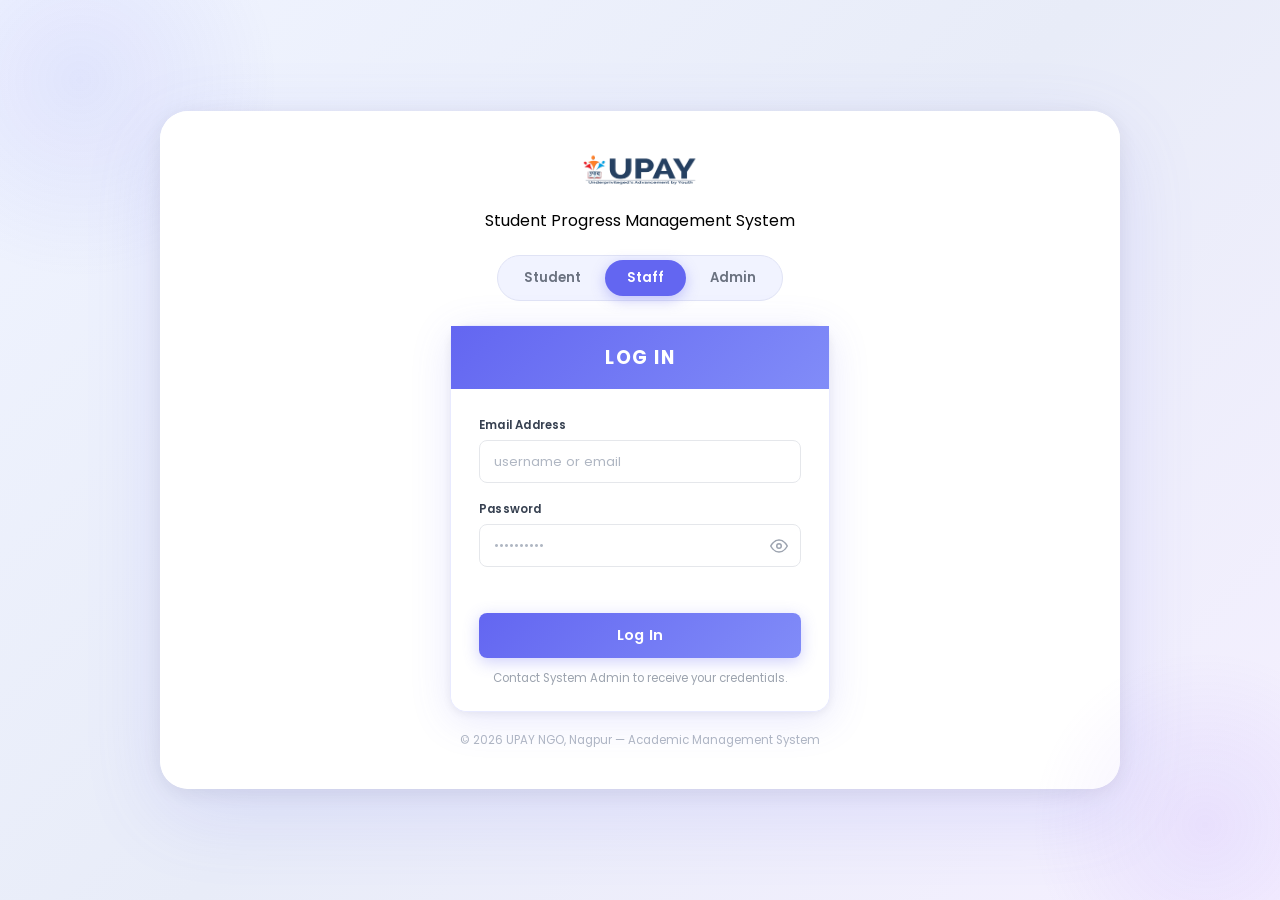
<file: staff.html>
<!DOCTYPE html>
<html lang="en">
<head>
    <meta charset="UTF-8">
    <meta name="viewport" content="width=device-width, initial-scale=1.0">
    <meta name="description" content="UPAY NGO, Nagpur Staff — Manage staff records and attendance.">
    <title>Staff — UPAY NGO, Nagpur</title>
    <link rel="stylesheet" href="css/style.css">
<link rel="icon" type="image/png" href="assets/upay_logo.png">
</head>
<body>
    <div id="main-content">
        <p style="color:var(--text-muted)">Loading...</p>
    </div>

    <script src="js/storage.js"></script>
    <script src="js/ui.js"></script>
    <script src="js/app.js"></script>
    <script src="js/staff.js"></script>
    <script>
        initPage('staff');
    </script>
</body>
</html>
</file>
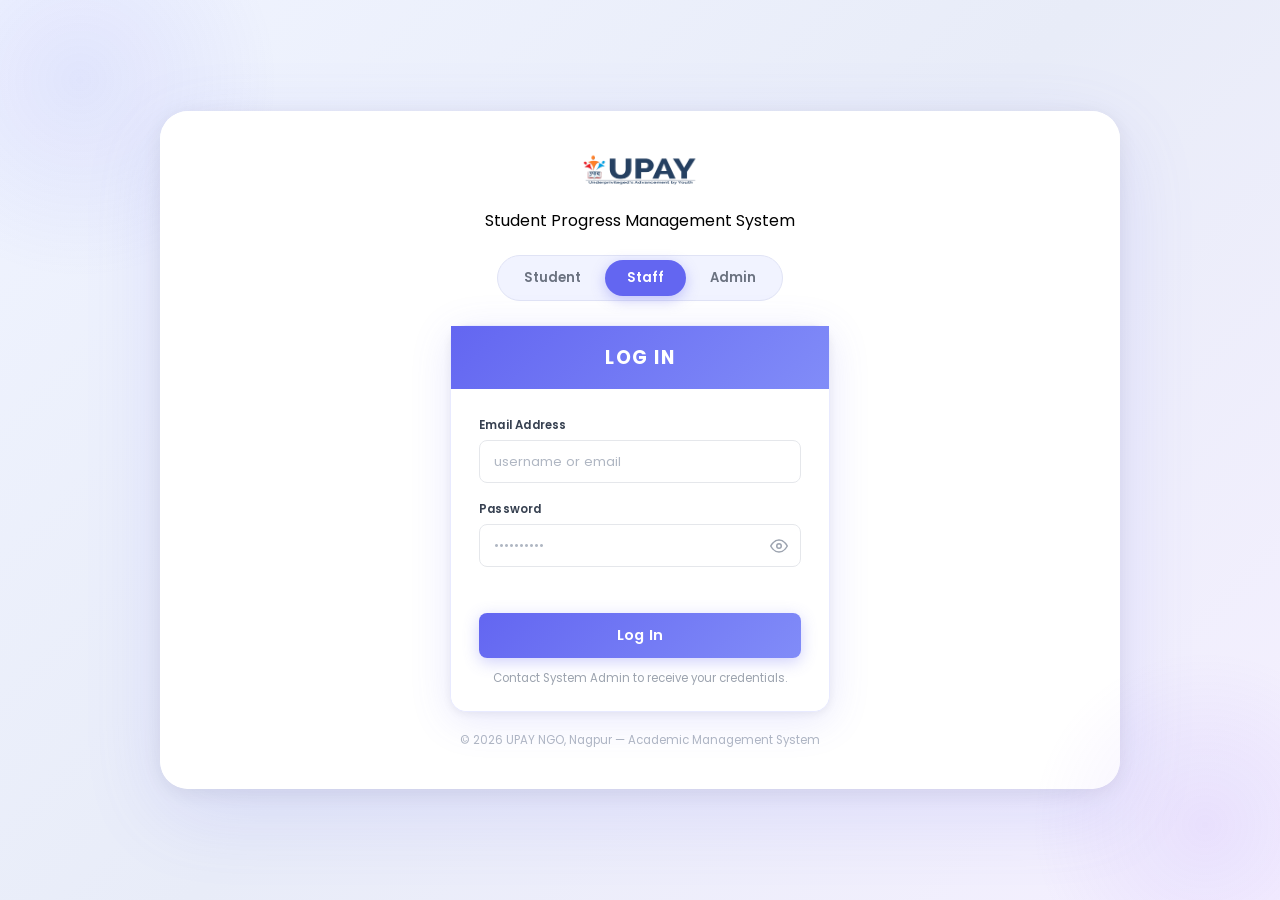
<file: students.html>
<!DOCTYPE html>
<html lang="en">
<head>
    <meta charset="UTF-8">
    <meta name="viewport" content="width=device-width, initial-scale=1.0">
    <meta name="description" content="UPAY NGO, Nagpur Students — Manage student records, add, edit, and delete students.">
    <title>Students — UPAY NGO, Nagpur</title>
    <link rel="stylesheet" href="css/style.css">
<link rel="icon" type="image/png" href="assets/upay_logo.png">
</head>
<body>
    <div id="main-content">
        <p style="color:var(--text-muted)">Loading...</p>
    </div>

    <script src="js/storage.js"></script>
    <script src="js/ui.js"></script>
    <script src="js/app.js"></script>
    <script src="js/students.js"></script>
    <script>
        initPage('students');
    </script>
</body>
</html>
</file>
<file: css/style.css>
@import url('https://fonts.googleapis.com/css2?family=DM+Sans:wght@400;500;600;700&family=Inter:wght@400;500&family=JetBrains+Mono:wght@400;600&display=swap');

:root {
    --bg-base: #0D1117;
    --bg-surface: #161B22;
    --bg-elevated: #1F2937;
    --border: #30363D;
    --accent-primary: #3B82F6;
    --accent-success: #10B981;
    --accent-warning: #F59E0B;
    --accent-danger: #EF4444;
    --accent-purple: #8B5CF6;
    --text-primary: #F0F6FC;
    --text-secondary: #8B949E;
    --text-muted: #484F58;
    --radius-sm: 6px;
    --radius-md: 10px;
    --radius-lg: 16px;
    --shadow-card: 0 4px 24px rgba(0, 0, 0, 0.4);
    --transition: all 0.2s ease;
    --sidebar-width: 240px;
    --header-height: 60px;
}

*,
*::before,
*::after {
    box-sizing: border-box;
    margin: 0;
    padding: 0;
}

html {
    font-size: 15px;
    scroll-behavior: smooth;
}

body {
    font-family: 'Inter', -apple-system, BlinkMacSystemFont, sans-serif;
    background: var(--bg-base);
    color: var(--text-primary);
    line-height: 1.6;
    min-height: 100vh;
    overflow-x: hidden;
}

h1,
h2,
h3,
h4,
h5,
h6 {
    font-family: 'DM Sans', sans-serif;
    font-weight: 600;
    line-height: 1.3;
}

code {
    font-family: 'JetBrains Mono', monospace;
    font-size: 0.88em;
    color: var(--accent-purple);
}

a {
    color: var(--accent-primary);
    text-decoration: none;
    transition: var(--transition);
}

a:hover {
    color: #60a5fa;
}

img {
    max-width: 100%;
}

::-webkit-scrollbar {
    width: 8px;
    height: 8px;
}

::-webkit-scrollbar-track {
    background: var(--bg-base);
}

::-webkit-scrollbar-thumb {
    background: var(--border);
    border-radius: 4px;
}

::-webkit-scrollbar-thumb:hover {
    background: var(--text-muted);
}

.app-header {
    position: fixed;
    top: 0;
    left: 0;
    right: 0;
    z-index: 100;
    height: var(--header-height);
    background: var(--bg-surface);
    border-bottom: 1px solid var(--border);
    display: flex;
    align-items: center;
    justify-content: space-between;
    padding: 0 20px;
    gap: 16px;
}

.header-left {
    display: flex;
    align-items: center;
    gap: 12px;
}

.header-right {
    display: flex;
    align-items: center;
    gap: 16px;
}

.header-logo {
    display: flex;
    align-items: center;
    gap: 8px;
}

.shell-logo-img {
    height: 32px;
    width: auto;
    object-fit: contain;
}

.logo-text {
    font-family: 'DM Sans', sans-serif;
    font-size: 1.1rem;
    font-weight: 700;
    color: var(--accent-primary);
    white-space: nowrap;
}

.hamburger-btn {
    display: none;
    background: none;
    border: none;
    color: var(--text-primary);
    cursor: pointer;
    width: 36px;
    height: 36px;
    border-radius: var(--radius-sm);
    transition: var(--transition);
}

.hamburger-btn:hover {
    background: var(--bg-elevated);
}

.hamburger-btn svg {
    width: 22px;
    height: 22px;
}

.header-icon-btn {
    background: none;
    border: none;
    color: var(--text-secondary);
    cursor: pointer;
    width: 38px;
    height: 38px;
    border-radius: var(--radius-sm);
    display: flex;
    align-items: center;
    justify-content: center;
    position: relative;
    transition: var(--transition);
}

.header-icon-btn:hover {
    background: var(--bg-elevated);
    color: var(--text-primary);
}

.header-icon-btn svg {
    width: 20px;
    height: 20px;
}

.notif-dot {
    position: absolute;
    top: 6px;
    right: 6px;
    width: 8px;
    height: 8px;
    background: var(--accent-danger);
    border-radius: 50%;
}

.header-user {
    display: flex;
    align-items: center;
    gap: 10px;
}

.avatar-circle {
    width: 34px;
    height: 34px;
    border-radius: 50%;
    background: linear-gradient(135deg, var(--accent-primary), var(--accent-purple));
    display: flex;
    align-items: center;
    justify-content: center;
    font-size: 0.75rem;
    font-weight: 700;
    color: #fff;
    flex-shrink: 0;
    overflow: hidden;
}

.avatar-img-round {
    width: 100%;
    height: 100%;
    object-fit: cover;
}

.header-username {
    font-weight: 500;
    font-size: 0.9rem;
    color: var(--text-primary);
}

.header-role-badge {
    font-size: 0.7rem;
    padding: 2px 8px;
    border-radius: 12px;
    background: rgba(59, 130, 246, 0.15);
    color: var(--accent-primary);
    font-weight: 600;
    text-transform: uppercase;
    letter-spacing: 0.5px;
}

.btn-logout {
    display: flex;
    align-items: center;
    gap: 6px;
    background: none;
    border: 1px solid var(--border);
    color: var(--text-secondary);
    padding: 6px 14px;
    border-radius: var(--radius-sm);
    cursor: pointer;
    font-size: 0.85rem;
    transition: var(--transition);
}

.btn-logout svg {
    width: 16px;
    height: 16px;
}

.btn-logout:hover {
    border-color: var(--accent-danger);
    color: var(--accent-danger);
    background: rgba(239, 68, 68, 0.1);
}

.sidebar {
    position: fixed;
    top: var(--header-height);
    left: 0;
    bottom: 0;
    width: var(--sidebar-width);
    background: var(--bg-surface);
    border-right: 1px solid var(--border);
    z-index: 90;
    display: flex;
    flex-direction: column;
    transition: width 0.25s ease, transform 0.25s ease;
    overflow: hidden;
}

.sidebar-header {
    padding: 20px 20px 16px;
    display: flex;
    align-items: center;
    gap: 10px;
    border-bottom: 1px solid var(--border);
}

.sidebar-header .shell-logo-img {
    height: 38px;
}

.sidebar-title {
    font-family: 'DM Sans', sans-serif;
    font-size: 1.1rem;
    font-weight: 700;
    color: var(--text-primary);
}

.sidebar-nav {
    flex: 1;
    padding: 12px 0;
    overflow-y: auto;
}

.nav-item {
    display: flex;
    align-items: center;
    gap: 12px;
    padding: 11px 20px;
    color: var(--text-secondary);
    font-size: 0.9rem;
    font-weight: 500;
    border-left: 4px solid transparent;
    transition: var(--transition);
    cursor: pointer;
    text-decoration: none;
}

.nav-item:hover {
    background: rgba(59, 130, 246, 0.06);
    color: var(--text-primary);
}

.nav-item.active {
    border-left-color: var(--accent-primary);
    background: rgba(59, 130, 246, 0.1);
    color: var(--accent-primary);
}

.nav-icon {
    width: 20px;
    height: 20px;
    flex-shrink: 0;
    display: flex;
}

.nav-icon svg {
    width: 100%;
    height: 100%;
}

.nav-label {
    white-space: nowrap;
    overflow: hidden;
    text-overflow: ellipsis;
}

.sidebar-footer {
    padding: 16px 20px;
    border-top: 1px solid var(--border);
}

.sidebar-footer-text {
    font-size: 0.72rem;
    color: var(--text-muted);
}

.main-content {
    margin-left: var(--sidebar-width);
    margin-top: var(--header-height);
    padding: 28px 32px;
    min-height: calc(100vh - var(--header-height));
    transition: margin-left 0.25s ease;
}

.btn {
    display: inline-flex;
    align-items: center;
    gap: 8px;
    padding: 10px 20px;
    border: none;
    border-radius: var(--radius-sm);
    font-family: 'Inter', sans-serif;
    font-size: 0.88rem;
    font-weight: 500;
    cursor: pointer;
    transition: var(--transition);
    white-space: nowrap;
}

.btn svg {
    width: 16px;
    height: 16px;
}

.btn-primary {
    background: var(--accent-primary);
    color: #fff;
}

.btn-primary:hover {
    background: #2563eb;
    transform: translateY(-1px);
    box-shadow: 0 4px 12px rgba(59, 130, 246, 0.3);
}

.btn-secondary {
    background: var(--bg-elevated);
    color: var(--text-primary);
    border: 1px solid var(--border);
}

.btn-secondary:hover {
    background: var(--border);
}

.btn-success {
    background: var(--accent-success);
    color: #fff;
}

.btn-success:hover {
    background: #059669;
}

.btn-danger-outline {
    background: transparent;
    border: 1px solid var(--accent-danger);
    color: var(--accent-danger);
}

.btn-danger-outline:hover {
    background: var(--accent-danger);
    color: #fff;
}

.btn-danger-solid {
    background: var(--accent-danger);
    color: #fff;
    border: none;
    padding: 10px 20px;
    border-radius: var(--radius-sm);
    cursor: pointer;
    font-size: 0.88rem;
    font-weight: 500;
    transition: var(--transition);
}

.btn-danger-solid:hover {
    background: #dc2626;
}

.btn-sm {
    padding: 6px 14px;
    font-size: 0.82rem;
}

.btn-icon {
    width: 34px;
    height: 34px;
    border: none;
    border-radius: var(--radius-sm);
    display: flex;
    align-items: center;
    justify-content: center;
    cursor: pointer;
    transition: var(--transition);
    background: transparent;
}

.btn-icon svg {
    width: 16px;
    height: 16px;
}

.btn-icon-edit {
    color: var(--accent-primary);
}

.btn-icon-edit:hover {
    background: rgba(59, 130, 246, 0.15);
}

.btn-icon-delete {
    color: var(--accent-danger);
}

.btn-icon-delete:hover {
    background: rgba(239, 68, 68, 0.15);
}

.form-group {
    display: flex;
    flex-direction: column;
    gap: 6px;
}

.form-group label {
    font-size: 0.82rem;
    font-weight: 500;
    color: var(--text-secondary);
}

.required {
    color: var(--accent-danger);
}

.form-group input,
.form-group select,
.form-group textarea {
    background: var(--bg-elevated);
    border: 1px solid var(--border);
    color: var(--text-primary);
    padding: 10px 14px;
    border-radius: var(--radius-sm);
    font-family: 'Inter', sans-serif;
    font-size: 0.9rem;
    transition: var(--transition);
    outline: none;
}

.form-group input:focus,
.form-group select:focus {
    border-color: var(--accent-primary);
    box-shadow: 0 0 0 3px rgba(59, 130, 246, 0.2);
}

.form-group input::placeholder {
    color: var(--text-muted);
}

.form-grid {
    display: grid;
    grid-template-columns: 1fr 1fr;
    gap: 16px;
    margin-bottom: 20px;
}

.form-grid .full-width {
    grid-column: span 2;
}

.input-error {
    border-color: var(--accent-danger) !important;
    box-shadow: 0 0 0 3px rgba(239, 68, 68, 0.2) !important;
}

select {
    appearance: none;
    background-image: url("data:image/svg+xml,%3Csvg xmlns='http://www.w3.org/2000/svg' width='12' height='12' viewBox='0 0 12 12'%3E%3Cpath fill='%238B949E' d='M2 4l4 4 4-4'/%3E%3C/svg%3E");
    background-repeat: no-repeat;
    background-position: right 12px center;
    padding-right: 32px;
    cursor: pointer;
}

.table-wrapper {
    overflow-x: auto;
}

.data-table {
    width: 100%;
    border-collapse: collapse;
    background: var(--bg-surface);
    border-radius: var(--radius-lg);
    overflow: hidden;
    border: 1px solid var(--border);
}

.data-table thead th {
    background: var(--bg-elevated);
    padding: 12px 16px;
    text-align: left;
    font-size: 0.78rem;
    font-weight: 600;
    text-transform: uppercase;
    letter-spacing: 0.5px;
    color: var(--text-secondary);
    border-bottom: 1px solid var(--border);
}

.data-table tbody td {
    padding: 12px 16px;
    border-bottom: 1px solid var(--border);
    font-size: 0.9rem;
    vertical-align: middle;
}

.data-table tbody tr:nth-child(even) {
    background: var(--bg-elevated);
}

.data-table tbody tr:hover {
    background: rgba(59, 130, 246, 0.08);
}

.data-table.compact td {
    padding: 8px 14px;
    font-size: 0.85rem;
}

.clickable-row {
    cursor: pointer;
}

.actions-cell {
    display: flex;
    gap: 4px;
}

.student-name-cell {
    display: flex;
    align-items: center;
    gap: 10px;
}

.avatar-sm {
    width: 30px;
    height: 30px;
    border-radius: 50%;
    flex-shrink: 0;
    background: linear-gradient(135deg, var(--accent-primary), var(--accent-purple));
    display: flex;
    align-items: center;
    justify-content: center;
    font-size: 0.72rem;
    font-weight: 700;
    color: #fff;
}

.badge {
    display: inline-flex;
    align-items: center;
    padding: 3px 10px;
    border-radius: 12px;
    font-size: 0.75rem;
    font-weight: 600;
    letter-spacing: 0.3px;
}

.badge-success {
    background: rgba(16, 185, 129, 0.15);
    color: var(--accent-success);
}

.badge-primary {
    background: rgba(59, 130, 246, 0.15);
    color: var(--accent-primary);
}

.badge-warning {
    background: rgba(245, 158, 11, 0.15);
    color: var(--accent-warning);
}

.badge-danger {
    background: rgba(239, 68, 68, 0.15);
    color: var(--accent-danger);
}

.badge-info {
    background: rgba(139, 92, 246, 0.15);
    color: var(--accent-purple);
}

.page-header {
    display: flex;
    justify-content: space-between;
    align-items: flex-start;
    margin-bottom: 24px;
    flex-wrap: wrap;
    gap: 16px;
}

.page-title {
    font-size: 1.65rem;
    font-weight: 700;
    margin-bottom: 2px;
}

.page-subtitle {
    font-size: 0.88rem;
    color: var(--text-secondary);
}

.filters-bar {
    display: flex;
    gap: 12px;
    margin-bottom: 16px;
    flex-wrap: wrap;
    align-items: center;
}

.filters-bar select {
    background: var(--bg-elevated);
    border: 1px solid var(--border);
    color: var(--text-primary);
    padding: 10px 36px 10px 14px;
    border-radius: var(--radius-sm);
    font-size: 0.88rem;
    outline: none;
    cursor: pointer;
    min-width: 150px;
    appearance: none;
    background-image: url("data:image/svg+xml,%3Csvg xmlns='http://www.w3.org/2000/svg' width='12' height='12' viewBox='0 0 12 12'%3E%3Cpath fill='%238B949E' d='M2 4l4 4 4-4'/%3E%3C/svg%3E");
    background-repeat: no-repeat;
    background-position: right 12px center;
}

.search-box {
    position: relative;
    flex: 1;
    min-width: 200px;
}

.search-box input {
    width: 100%;
    padding: 10px 14px 10px 40px;
    background: var(--bg-elevated);
    border: 1px solid var(--border);
    color: var(--text-primary);
    border-radius: var(--radius-sm);
    font-size: 0.9rem;
    outline: none;
    transition: var(--transition);
}

.search-box input:focus {
    border-color: var(--accent-primary);
    box-shadow: 0 0 0 3px rgba(59, 130, 246, 0.2);
}

.search-box input::placeholder {
    color: var(--text-muted);
}

.search-icon {
    position: absolute;
    left: 12px;
    top: 50%;
    transform: translateY(-50%);
    width: 18px;
    height: 18px;
    color: var(--text-muted);
}

.search-icon svg {
    width: 100%;
    height: 100%;
}

.student-count {
    font-size: 0.82rem;
    color: var(--text-secondary);
    margin-bottom: 12px;
}

.card {
    background: var(--bg-surface);
    border: 1px solid var(--border);
    border-radius: var(--radius-lg);
    box-shadow: var(--shadow-card);
    padding: 20px;
}

.stats-grid {
    display: grid;
    grid-template-columns: repeat(4, 1fr);
    gap: 20px;
    margin-bottom: 28px;
}

.stat-card {
    background: var(--bg-surface);
    border: 1px solid var(--border);
    border-radius: var(--radius-lg);
    padding: 22px;
    box-shadow: var(--shadow-card);
    transition: var(--transition);
    position: relative;
    overflow: hidden;
}

.stat-card:hover {
    transform: translateY(-2px);
    box-shadow: 0 8px 32px rgba(0, 0, 0, 0.5);
}

.stat-card::before {
    content: '';
    position: absolute;
    top: 0;
    left: 0;
    right: 0;
    height: 3px;
}

.stat-card.blue::before {
    background: var(--accent-primary);
}

.stat-card.purple::before {
    background: var(--accent-purple);
}

.stat-card.green::before {
    background: var(--accent-success);
}

.stat-card.amber::before {
    background: var(--accent-warning);
}

.stat-icon {
    width: 42px;
    height: 42px;
    border-radius: var(--radius-md);
    display: flex;
    align-items: center;
    justify-content: center;
    margin-bottom: 14px;
}

.stat-icon svg {
    width: 22px;
    height: 22px;
}

.stat-card.blue .stat-icon {
    background: rgba(59, 130, 246, 0.12);
    color: var(--accent-primary);
}

.stat-card.purple .stat-icon {
    background: rgba(139, 92, 246, 0.12);
    color: var(--accent-purple);
}

.stat-card.green .stat-icon {
    background: rgba(16, 185, 129, 0.12);
    color: var(--accent-success);
}

.stat-card.amber .stat-icon {
    background: rgba(245, 158, 11, 0.12);
    color: var(--accent-warning);
}

.stat-label {
    font-size: 0.78rem;
    color: var(--text-secondary);
    text-transform: uppercase;
    letter-spacing: 0.5px;
    font-weight: 500;
}

.stat-value {
    font-size: 1.8rem;
    font-weight: 700;
    font-family: 'DM Sans', sans-serif;
    margin: 4px 0;
}

.charts-grid {
    display: grid;
    grid-template-columns: 1fr 1fr;
    gap: 20px;
    margin-bottom: 28px;
}

.chart-card {
    background: var(--bg-surface);
    border: 1px solid var(--border);
    border-radius: var(--radius-lg);
    padding: 20px;
    box-shadow: var(--shadow-card);
}

.chart-card h3 {
    font-size: 1rem;
    margin-bottom: 16px;
    font-weight: 600;
}

.chart-container {
    position: relative;
    width: 100%;
}

.chart-container canvas {
    max-height: 280px;
}

.dashboard-bottom {
    display: grid;
    grid-template-columns: 1.3fr 1fr;
    gap: 20px;
}

.section-title {
    font-size: 1.05rem;
    font-weight: 600;
    margin-bottom: 16px;
}

.activity-list {
    list-style: none;
}

.activity-item {
    display: flex;
    gap: 12px;
    padding: 10px 0;
    border-bottom: 1px solid var(--border);
    font-size: 0.88rem;
}

.activity-item:last-child {
    border-bottom: none;
}

.activity-dot {
    width: 8px;
    height: 8px;
    border-radius: 50%;
    background: var(--accent-primary);
    margin-top: 7px;
    flex-shrink: 0;
}

.activity-msg {
    color: var(--text-primary);
    flex: 1;
}

.activity-time {
    color: var(--text-muted);
    font-size: 0.78rem;
    white-space: nowrap;
}

.modal-overlay {
    position: fixed;
    inset: 0;
    z-index: 200;
    background: rgba(0, 0, 0, 0.6);
    backdrop-filter: blur(4px);
    display: flex;
    align-items: center;
    justify-content: center;
    opacity: 0;
    transition: opacity 0.2s ease;
    padding: 20px;
}

.modal-overlay.show {
    opacity: 1;
}

.modal {
    background: var(--bg-surface);
    border: 1px solid var(--border);
    border-radius: var(--radius-lg);
    width: 100%;
    max-width: 560px;
    max-height: 90vh;
    overflow-y: auto;
    box-shadow: 0 24px 64px rgba(0, 0, 0, 0.5);
    transform: translateY(20px);
    transition: transform 0.25s ease;
}

.modal-overlay.show .modal {
    transform: translateY(0);
}

.modal-header {
    display: flex;
    justify-content: space-between;
    align-items: center;
    padding: 20px 24px;
    border-bottom: 1px solid var(--border);
}

.modal-title {
    font-size: 1.1rem;
    font-weight: 600;
}

.modal-close-btn {
    width: 32px;
    height: 32px;
    border: none;
    background: none;
    color: var(--text-secondary);
    cursor: pointer;
    border-radius: var(--radius-sm);
    display: flex;
    align-items: center;
    justify-content: center;
    transition: var(--transition);
}

.modal-close-btn:hover {
    background: var(--bg-elevated);
    color: var(--text-primary);
}

.modal-close-btn svg {
    width: 18px;
    height: 18px;
}

.modal-body {
    padding: 24px;
}

.modal-actions {
    display: flex;
    justify-content: flex-end;
    gap: 10px;
    margin-top: 20px;
    padding-top: 16px;
    border-top: 1px solid var(--border);
}

.toast-container {
    position: fixed;
    top: 76px;
    right: 20px;
    z-index: 300;
    display: flex;
    flex-direction: column;
    gap: 8px;
}

.toast {
    display: flex;
    align-items: center;
    gap: 10px;
    padding: 12px 20px;
    border-radius: var(--radius-md);
    background: var(--bg-elevated);
    border: 1px solid var(--border);
    box-shadow: 0 8px 24px rgba(0, 0, 0, 0.3);
    font-size: 0.88rem;
    min-width: 280px;
    transform: translateX(120%);
    transition: transform 0.3s ease, opacity 0.3s ease;
    opacity: 0;
}

.toast.show {
    transform: translateX(0);
    opacity: 1;
}

.toast.hide {
    transform: translateX(120%);
    opacity: 0;
}

.toast-icon {
    width: 20px;
    height: 20px;
    flex-shrink: 0;
}

.toast-icon svg {
    width: 100%;
    height: 100%;
}

.toast-success {
    border-left: 4px solid var(--accent-success);
}

.toast-success .toast-icon {
    color: var(--accent-success);
}

.toast-error {
    border-left: 4px solid var(--accent-danger);
}

.toast-error .toast-icon {
    color: var(--accent-danger);
}

.toast-warning {
    border-left: 4px solid var(--accent-warning);
}

.toast-warning .toast-icon {
    color: var(--accent-warning);
}

.toast-info {
    border-left: 4px solid var(--accent-primary);
}

.toast-info .toast-icon {
    color: var(--accent-primary);
}


.login-wrapper {
    min-height: 100vh;
    display: flex;
    background: #e5e7eb;
    align-items: center;
    justify-content: center;
    padding: 20px;
}

.login-split {
    display: flex;
    width: 100%;
    max-width: 1100px;
    background: #fff;
    border-radius: 20px;
    box-shadow: 0 10px 40px rgba(0, 0, 0, 0.1);
    overflow: hidden;
    min-height: 600px;
}

.login-left {
    flex: 1;
    background: #f3f4f6;
    display: flex;
    align-items: center;
    justify-content: center;
    border-right: 1px solid #e5e7eb;
}

.login-left img {
    width: 100%;
    height: 100%;
    object-fit: cover;
}

.login-right {
    flex: 1;
    display: flex;
    flex-direction: column;
    padding: 40px;
    background: #fff;
    align-items: center;
    justify-content: center;
}

.login-branding {
    text-align: center;
    margin-bottom: 30px;
}

.login-branding h1 {
    font-size: 1.5rem;
    color: #4f46e5;
    font-family: 'DM Sans', sans-serif;
    margin-bottom: 4px;
}

.login-branding p {
    font-size: 0.9rem;
    color: #6b7280;
}

.role-tabs-container {
    display: flex;
    justify-content: center;
    margin-bottom: 24px;
}

.role-tabs {
    display: inline-flex;
    background: #fff;
    border-radius: 30px;
    border: 1px solid #e5e7eb;
    overflow: hidden;
}

.role-tab {
    padding: 8px 24px;
    background: transparent;
    border: none;
    cursor: pointer;
    font-size: 0.88rem;
    font-weight: 600;
    color: #6b7280;
    transition: all 0.3s ease;
    border-radius: 30px;
    margin: 2px;
}

.role-tab.active {
    background: #4f46e5;
    color: #fff;
}

.login-card {
    width: 100%;
    max-width: 400px;
    border-radius: 12px;
    border: 1px solid #e5e7eb;
    box-shadow: 0 4px 12px rgba(0, 0, 0, 0.05);
    overflow: hidden;
    background: #fff;
}

.login-card-header {
    background: #4f46e5;
    color: #fff;
    padding: 16px;
    text-align: center;
}

.login-card-header h2 {
    margin: 0;
    font-size: 1.1rem;
    font-weight: 600;
    letter-spacing: 0.5px;
}

.login-card-body {
    padding: 30px 24px;
}

.form-group-custom {
    margin-bottom: 16px;
    display: flex;
    flex-direction: column;
    gap: 6px;
}

.form-group-custom label {
    font-size: 0.8rem;
    color: #4f46e5;
    font-weight: 500;
}

.form-group-custom input,
.form-group-custom select {
    width: 100%;
    padding: 10px 14px;
    border: 1px solid #c7d2fe;
    border-radius: 6px;
    font-size: 0.9rem;
    color: #1f2937;
    outline: none;
    transition: all 0.2s;
    background: #fff;
}

.form-group-custom input:focus,
.form-group-custom select:focus {
    border-color: #4f46e5;
    box-shadow: 0 0 0 2px rgba(79, 70, 229, 0.1);
}

.password-wrapper {
    position: relative;
}

.toggle-password-custom {
    position: absolute;
    right: 12px;
    top: 50%;
    transform: translateY(-50%);
    background: none;
    border: none;
    color: #9ca3af;
    cursor: pointer;
    width: 18px;
    height: 18px;
}

.toggle-password-custom svg {
    width: 100%;
    height: 100%;
}

.forgot-link {
    text-align: left;
    margin-bottom: 20px;
}

.forgot-link a {
    font-size: 0.75rem;
    color: #4f46e5;
    font-weight: 500;
}

.login-btn-custom {
    width: 100%;
    padding: 12px;
    background: #4f46e5;
    color: #fff;
    border: none;
    border-radius: 6px;
    font-size: 0.95rem;
    font-weight: 600;
    cursor: pointer;
    transition: all 0.2s;
}

.login-btn-custom:hover {
    background: #4338ca;
}

.login-error {
    color: #ef4444;
    font-size: 0.82rem;
    text-align: center;
    margin-bottom: 12px;
    min-height: 18px;
}

.login-footer {
    text-align: center;
    margin-top: 30px;
    font-size: 0.75rem;
    color: #9ca3af;
}

.form-row-custom {
    display: flex;
    gap: 10px;
}

.form-row-custom select {
    flex: 1;
}

.student-login-info {
    font-size: 0.8rem;
    color: #6b7280;
    margin-bottom: 16px;
    text-align: center;
}

.login-hint {
    text-align: center;
    font-size: 0.75rem;
    color: #9ca3af;
    margin-top: 12px;
}

.login-hint code {
    background: #f3f4f6;
    padding: 2px 6px;
    border-radius: 4px;
    color: #4f46e5;
}

@keyframes shake {

    0%,
    100% {
        transform: translateX(0);
    }

    20%,
    60% {
        transform: translateX(-6px);
    }

    40%,
    80% {
        transform: translateX(6px);
    }
}

.login-card.shake {
    animation: shake 0.4s ease;
}

@media (max-width: 800px) {
    .login-split {
        flex-direction: column;
    }

    .login-left {
        display: none;
    }

    .login-right {
        padding: 20px;
    }
}

.tab-bar {
    display: flex;
    gap: 0;
    margin-bottom: 20px;
    border-bottom: 2px solid var(--border);
}

.tab-btn {
    padding: 10px 20px;
    background: none;
    border: none;
    border-bottom: 2px solid transparent;
    color: var(--text-secondary);
    font-size: 0.9rem;
    font-weight: 500;
    cursor: pointer;
    transition: var(--transition);
    margin-bottom: -2px;
    font-family: 'Inter', sans-serif;
}

.tab-btn:hover {
    color: var(--text-primary);
}

.tab-btn.active {
    color: var(--accent-primary);
    border-bottom-color: var(--accent-primary);
}

.attendance-controls {
    margin-bottom: 20px;
}

.controls-row {
    display: flex;
    gap: 16px;
    align-items: flex-end;
    flex-wrap: wrap;
}

.controls-row .form-group {
    min-width: 140px;
}

.controls-row .form-group input,
.controls-row .form-group select {
    background: var(--bg-elevated);
    border: 1px solid var(--border);
    color: var(--text-primary);
    padding: 10px 14px;
    border-radius: var(--radius-sm);
    font-size: 0.9rem;
    outline: none;
    width: 100%;
}

.attendance-actions {
    display: flex;
    justify-content: space-between;
    align-items: center;
    margin-bottom: 16px;
    flex-wrap: wrap;
    gap: 12px;
}

.att-stats {
    display: flex;
    gap: 16px;
}

.att-stat {
    font-size: 0.88rem;
    font-weight: 500;
}

.att-stat.present {
    color: var(--accent-success);
}

.att-stat.absent {
    color: var(--accent-danger);
}

.att-stat.total {
    color: var(--text-secondary);
}

.att-bulk-actions {
    display: flex;
    gap: 8px;
    flex-wrap: wrap;
}

.status-toggle {
    padding: 6px 16px;
    border-radius: 20px;
    border: none;
    font-size: 0.82rem;
    font-weight: 600;
    cursor: pointer;
    transition: var(--transition);
}

.status-present {
    background: rgba(16, 185, 129, 0.15);
    color: var(--accent-success);
}

.status-present:hover {
    background: rgba(16, 185, 129, 0.25);
}

.status-absent {
    background: rgba(239, 68, 68, 0.15);
    color: var(--accent-danger);
}

.status-absent:hover {
    background: rgba(239, 68, 68, 0.25);
}

.status-pill {
    padding: 3px 12px;
    border-radius: 12px;
    font-size: 0.78rem;
    font-weight: 600;
}

.history-list {
    display: flex;
    flex-direction: column;
    gap: 8px;
}

.accordion-item {
    overflow: hidden;
}

.accordion-header {
    display: flex;
    justify-content: space-between;
    align-items: center;
    padding: 14px 20px;
    cursor: pointer;
    transition: var(--transition);
}

.accordion-header:hover {
    background: rgba(59, 130, 246, 0.05);
}

.acc-info {
    display: flex;
    align-items: center;
    gap: 12px;
}

.acc-stats {
    display: flex;
    align-items: center;
    gap: 12px;
    font-size: 0.85rem;
    color: var(--text-secondary);
}

.acc-arrow {
    transition: transform 0.2s ease;
}

.accordion-body {
    padding: 0 20px 16px;
}

.progress-bar-mini {
    width: 80px;
    height: 6px;
    background: var(--bg-elevated);
    border-radius: 3px;
    overflow: hidden;
}

.progress-fill {
    height: 100%;
    border-radius: 3px;
    transition: width 0.3s ease;
}

.progress-bar-lg {
    width: 100%;
    height: 10px;
    background: var(--bg-elevated);
    border-radius: 5px;
    overflow: hidden;
}

.pct-cell {
    display: flex;
    align-items: center;
    gap: 10px;
}


.subjects-section {
    margin-bottom: 16px;
}

.subjects-header {
    display: flex;
    justify-content: space-between;
    align-items: center;
    margin-bottom: 12px;
}

.subjects-header h4 {
    font-size: 0.95rem;
}

.subjects-table-header {
    display: grid;
    grid-template-columns: 1fr 100px 100px 40px;
    gap: 8px;
    padding: 8px 0;
    font-size: 0.78rem;
    color: var(--text-secondary);
    text-transform: uppercase;
    letter-spacing: 0.5px;
    font-weight: 600;
}

.subject-row {
    display: grid;
    grid-template-columns: 1fr 100px 100px 40px;
    gap: 8px;
    margin-bottom: 8px;
    align-items: center;
}

.subject-row input {
    background: var(--bg-elevated);
    border: 1px solid var(--border);
    color: var(--text-primary);
    padding: 8px 12px;
    border-radius: var(--radius-sm);
    font-size: 0.88rem;
    outline: none;
    transition: var(--transition);
    font-family: 'Inter', sans-serif;
}

.subject-row input:focus {
    border-color: var(--accent-primary);
}

.calc-panel {
    display: flex;
    gap: 24px;
    padding: 16px 20px;
    background: var(--bg-elevated);
    border-radius: var(--radius-md);
    margin-top: 16px;
    align-items: center;
    justify-content: center;
}

.calc-item {
    display: flex;
    flex-direction: column;
    align-items: center;
    gap: 4px;
}

.calc-label {
    font-size: 0.75rem;
    color: var(--text-secondary);
    text-transform: uppercase;
    letter-spacing: 0.5px;
}

.calc-value {
    font-size: 1rem;
    font-weight: 600;
    font-family: 'JetBrains Mono', monospace;
}

.calc-big {
    font-size: 1.5rem;
    color: var(--accent-primary);
}

.calc-highlight {
    padding: 0 24px;
    border-left: 1px solid var(--border);
    border-right: 1px solid var(--border);
}

.reports-layout {
    display: grid;
    grid-template-columns: 1fr 2fr;
    gap: 24px;
    min-height: calc(100vh - var(--header-height) - 120px);
}

.student-list-panel {
    background: var(--bg-surface);
    border: 1px solid var(--border);
    border-radius: var(--radius-lg);
    padding: 20px;
    overflow-y: auto;
    max-height: calc(100vh - var(--header-height) - 120px);
}

.student-list-panel h3 {
    font-size: 1rem;
    margin-bottom: 12px;
}

.student-list-search {
    width: 100%;
    padding: 10px 14px;
    background: var(--bg-elevated);
    border: 1px solid var(--border);
    color: var(--text-primary);
    border-radius: var(--radius-sm);
    font-size: 0.88rem;
    outline: none;
    margin-bottom: 12px;
}

.student-list-search:focus {
    border-color: var(--accent-primary);
}

.student-list {
    list-style: none;
}

.student-list-item {
    display: flex;
    align-items: center;
    gap: 10px;
    padding: 10px 12px;
    border-radius: var(--radius-sm);
    cursor: pointer;
    transition: var(--transition);
    margin-bottom: 2px;
}

.student-list-item:hover {
    background: rgba(59, 130, 246, 0.08);
}

.student-list-item.active {
    background: rgba(59, 130, 246, 0.15);
    color: var(--accent-primary);
}

.student-list-item .meta {
    font-size: 0.78rem;
    color: var(--text-secondary);
}

.report-panel {
    background: var(--bg-surface);
    border: 1px solid var(--border);
    border-radius: var(--radius-lg);
    padding: 32px;
    overflow-y: auto;
    max-height: calc(100vh - var(--header-height) - 120px);
}

.report-card {
    max-width: 800px;
    margin: 0 auto;
}

.report-header {
    text-align: center;
    margin-bottom: 28px;
    padding-bottom: 20px;
    border-bottom: 2px solid var(--border);
}

.report-school-name {
    font-size: 1.5rem;
    font-weight: 700;
    color: var(--accent-primary);
    margin-bottom: 4px;
}

.report-school-sub {
    font-size: 0.82rem;
    color: var(--text-secondary);
    margin-bottom: 16px;
}

.report-student-info {
    display: flex;
    align-items: center;
    gap: 20px;
    justify-content: center;
    flex-wrap: wrap;
}

.report-avatar {
    width: 64px;
    height: 64px;
    border-radius: 50%;
    background: linear-gradient(135deg, var(--accent-primary), var(--accent-purple));
    display: flex;
    align-items: center;
    justify-content: center;
    font-size: 1.3rem;
    font-weight: 700;
    color: #fff;
}

.report-details {
    text-align: left;
}

.report-details h2 {
    font-size: 1.2rem;
    margin-bottom: 4px;
}

.report-details-grid {
    display: flex;
    gap: 20px;
    flex-wrap: wrap;
    font-size: 0.85rem;
    color: var(--text-secondary);
}

.report-section {
    margin-bottom: 28px;
}

.report-section-title {
    font-size: 1.05rem;
    font-weight: 600;
    margin-bottom: 14px;
    padding-bottom: 8px;
    border-bottom: 1px solid var(--border);
    display: flex;
    align-items: center;
    gap: 8px;
}

.report-summary-grid {
    display: grid;
    grid-template-columns: repeat(auto-fit, minmax(150px, 1fr));
    gap: 16px;
}

.report-summary-card {
    text-align: center;
    padding: 18px;
    background: var(--bg-elevated);
    border-radius: var(--radius-md);
    border: 1px solid var(--border);
}

.report-summary-card .value {
    font-size: 1.6rem;
    font-weight: 700;
    margin-bottom: 2px;
}

.report-summary-card .label {
    font-size: 0.78rem;
    color: var(--text-secondary);
    text-transform: uppercase;
    letter-spacing: 0.5px;
}

.report-remarks {
    padding: 16px 20px;
    background: var(--bg-elevated);
    border-radius: var(--radius-md);
    border-left: 4px solid var(--accent-primary);
    font-style: italic;
    color: var(--text-secondary);
    font-size: 0.92rem;
}

.report-placeholder {
    text-align: center;
    padding: 60px 20px;
    color: var(--text-secondary);
}

.report-placeholder svg {
    width: 64px;
    height: 64px;
    margin-bottom: 16px;
    color: var(--text-muted);
}

.empty-state {
    text-align: center;
    padding: 60px 20px;
}

.empty-icon {
    width: 64px;
    height: 64px;
    margin: 0 auto 16px;
    color: var(--text-muted);
}

.empty-icon svg {
    width: 100%;
    height: 100%;
}

.empty-state h3 {
    margin-bottom: 8px;
    color: var(--text-secondary);
}

.empty-state p {
    color: var(--text-muted);
    margin-bottom: 20px;
    font-size: 0.9rem;
}

.settings-grid {
    display: grid;
    grid-template-columns: 1fr 1fr;
    gap: 20px;
}

.settings-card {
    display: flex;
    flex-direction: column;
}

.settings-stats {
    display: flex;
    flex-direction: column;
    gap: 0;
}

.settings-stat-item {
    display: flex;
    justify-content: space-between;
    align-items: center;
    padding: 12px 0;
    border-bottom: 1px solid var(--border);
}

.settings-stat-item:last-child {
    border-bottom: none;
}

.settings-stat-label {
    color: var(--text-secondary);
    font-size: 0.88rem;
}

.settings-stat-value {
    font-weight: 600;
    font-family: 'JetBrains Mono', monospace;
    font-size: 0.95rem;
}

.settings-actions {
    display: flex;
    gap: 10px;
    flex-wrap: wrap;
    margin-bottom: 12px;
}

.settings-note {
    display: flex;
    align-items: flex-start;
    gap: 8px;
    padding: 10px 14px;
    background: rgba(245, 158, 11, 0.06);
    border: 1px solid rgba(245, 158, 11, 0.2);
    border-radius: var(--radius-sm);
    font-size: 0.82rem;
    color: var(--text-secondary);
    line-height: 1.5;
    margin-top: 4px;
}

.credentials-display {
    display: flex;
    flex-direction: column;
    gap: 10px;
}

.credential-row {
    display: flex;
    align-items: center;
    gap: 12px;
    padding: 10px 14px;
    background: var(--bg-elevated);
    border-radius: var(--radius-sm);
    font-size: 0.88rem;
}

.credential-row code {
    background: rgba(139, 92, 246, 0.1);
    padding: 2px 6px;
    border-radius: 3px;
}

.text-success {
    color: var(--accent-success);
}

.text-danger {
    color: var(--accent-danger);
}

.text-warning {
    color: var(--accent-warning);
}

.text-primary {
    color: var(--accent-primary);
}

.text-center {
    text-align: center;
}

.mb-20 {
    margin-bottom: 20px;
}

@media (max-width: 1200px) {
    .stats-grid {
        grid-template-columns: repeat(2, 1fr);
    }

    .charts-grid {
        grid-template-columns: 1fr;
    }

    .dashboard-bottom {
        grid-template-columns: 1fr;
    }
}

@media (max-width: 900px) {
    .sidebar {
        width: 68px;
    }

    .sidebar .nav-label,
    .sidebar-title,
    .sidebar-footer-text {
        display: none;
    }

    .sidebar-header {
        justify-content: center;
        padding: 16px 8px;
    }

    .nav-item {
        justify-content: center;
        padding: 12px 8px;
        border-left-width: 3px;
    }

    .main-content {
        margin-left: 68px;
        padding: 20px;
    }

    .hamburger-btn {
        display: flex;
        align-items: center;
        justify-content: center;
    }

    .header-username,
    .header-role-badge {
        display: none;
    }

    .btn-logout span {
        display: none;
    }

    .reports-layout {
        grid-template-columns: 1fr;
    }

    .settings-grid {
        grid-template-columns: 1fr;
    }
}

@media (max-width: 600px) {
    .sidebar {
        transform: translateX(-100%);
        width: var(--sidebar-width);
        z-index: 95;
    }

    .sidebar.collapsed {
        transform: translateX(0);
    }

    body.sidebar-collapsed::before {
        content: '';
        position: fixed;
        inset: 0;
        background: rgba(0, 0, 0, 0.4);
        z-index: 94;
    }

    .main-content {
        margin-left: 0;
        padding: 16px;
    }

    .stats-grid {
        grid-template-columns: 1fr;
    }

    .page-header {
        flex-direction: column;
    }

    .form-grid {
        grid-template-columns: 1fr;
    }

    .form-grid .full-width {
        grid-column: span 1;
    }

    .controls-row {
        flex-direction: column;
    }

    .attendance-actions {
        flex-direction: column;
    }

    .filters-bar {
        flex-direction: column;
    }

    .filters-bar select {
        width: 100%;
    }

    .reports-layout {
        grid-template-columns: 1fr;
    }

    .settings-grid {
        grid-template-columns: 1fr;
    }

    .subjects-table-header,
    .subject-row {
        grid-template-columns: 1fr 70px 70px 34px;
    }

    .calc-panel {
        flex-direction: column;
        gap: 12px;
    }

    .calc-highlight {
        padding: 12px 0;
        border-left: none;
        border-right: none;
        border-top: 1px solid var(--border);
        border-bottom: 1px solid var(--border);
    }

    .form-row-login {
        flex-direction: column;
        gap: 12px;
    }
}

@media print {
    body {
        background: #fff !important;
        color: #000 !important;
    }

    .app-header,
    .sidebar,
    .student-list-panel,
    .btn,
    .toast-container,
    .page-header,
    .no-print,
    .tab-bar,
    .filters-bar {
        display: none !important;
    }

    .main-content {
        margin: 0 !important;
        padding: 20mm !important;
    }

    .report-panel {
        border: none !important;
        box-shadow: none !important;
        background: #fff !important;
        max-height: none !important;
    }

    .report-card {
        color: #000;
    }

    .report-card * {
        color: #000 !important;
        border-color: #ccc !important;
    }

    .report-header {
        border-bottom-color: #000 !important;
    }

    .report-school-name {
        color: #000 !important;
    }

    .data-table {
        border-color: #ccc !important;
    }

    .data-table th {
        background: #eee !important;
        color: #000 !important;
    }

    .data-table td {
        border-color: #ccc !important;
    }

    .badge {
        border: 1px solid #999 !important;
        background: #eee !important;
        color: #000 !important;
    }

    .report-summary-card {
        background: #f5f5f5 !important;
        border-color: #ccc !important;
    }

    .report-remarks {
        background: #f5f5f5 !important;
        border-left-color: #333 !important;
    }

    .progress-bar-lg,
    .progress-bar-mini {
        background: #ddd !important;
    }

    .progress-fill {
        background: #333 !important;
    }
}

/* ==================== ANIMATIONS & UX ENHANCEMENTS ==================== */
@keyframes fadeInUp {
    from { opacity: 0; transform: translateY(20px); }
    to { opacity: 1; transform: translateY(0); }
}

.fade-in-up {
    animation: fadeInUp 0.6s cubic-bezier(0.16, 1, 0.3, 1) forwards;
    opacity: 0;
}

.delay-100 { animation-delay: 100ms; }
.delay-200 { animation-delay: 200ms; }
.delay-300 { animation-delay: 300ms; }
.delay-400 { animation-delay: 400ms; }
.delay-500 { animation-delay: 500ms; }
.delay-600 { animation-delay: 600ms; }
.delay-700 { animation-delay: 700ms; }
.delay-800 { animation-delay: 800ms; }

.hover-lift {
    transition: transform 0.3s cubic-bezier(0.175, 0.885, 0.32, 1.275), box-shadow 0.3s ease;
}
.hover-lift:hover {
    transform: translateY(-4px);
    box-shadow: 0 12px 28px rgba(0,0,0,0.6);
}

.pulse-on-hover {
    transition: transform 0.2s ease, box-shadow 0.2s ease;
}
.pulse-on-hover:hover {
    transform: scale(1.05);
    box-shadow: 0 0 12px rgba(59, 130, 246, 0.4);
}

.table-row-hover {
    transition: background-color 0.2s ease, transform 0.2s ease;
}
.table-row-hover:hover {
    background-color: rgba(59, 130, 246, 0.08) !important;
    transform: scale(1.01);
}

.glow {
    box-shadow: 0 0 12px rgba(139, 92, 246, 0.4);
}

.glow-text {
    text-shadow: 0 0 8px rgba(239, 68, 68, 0.4);
}

@keyframes bounceIn {
    0% { transform: scale(0.9); opacity: 0; }
    50% { transform: scale(1.02); opacity: 1; }
    100% { transform: scale(1); opacity: 1; }
}
.bounce-in {
    animation: bounceIn 0.8s cubic-bezier(0.16, 1, 0.3, 1) forwards;
}

@keyframes pulseDanger {
    0% { box-shadow: 0 0 0 0 rgba(239, 68, 68, 0.4); }
    70% { box-shadow: 0 0 0 8px rgba(239, 68, 68, 0); }
    100% { box-shadow: 0 0 0 0 rgba(239, 68, 68, 0); }
}
.pulse-danger {
    animation: pulseDanger 2s infinite;
}

@keyframes fillAnim {
    from { width: 0; }
}
.fill-anim {
    animation: fillAnim 1s cubic-bezier(0.16, 1, 0.3, 1) forwards;
}

.counter-animate {
    display: inline-block;
    animation: bounceIn 0.6s ease-out forwards;
}
</file>
